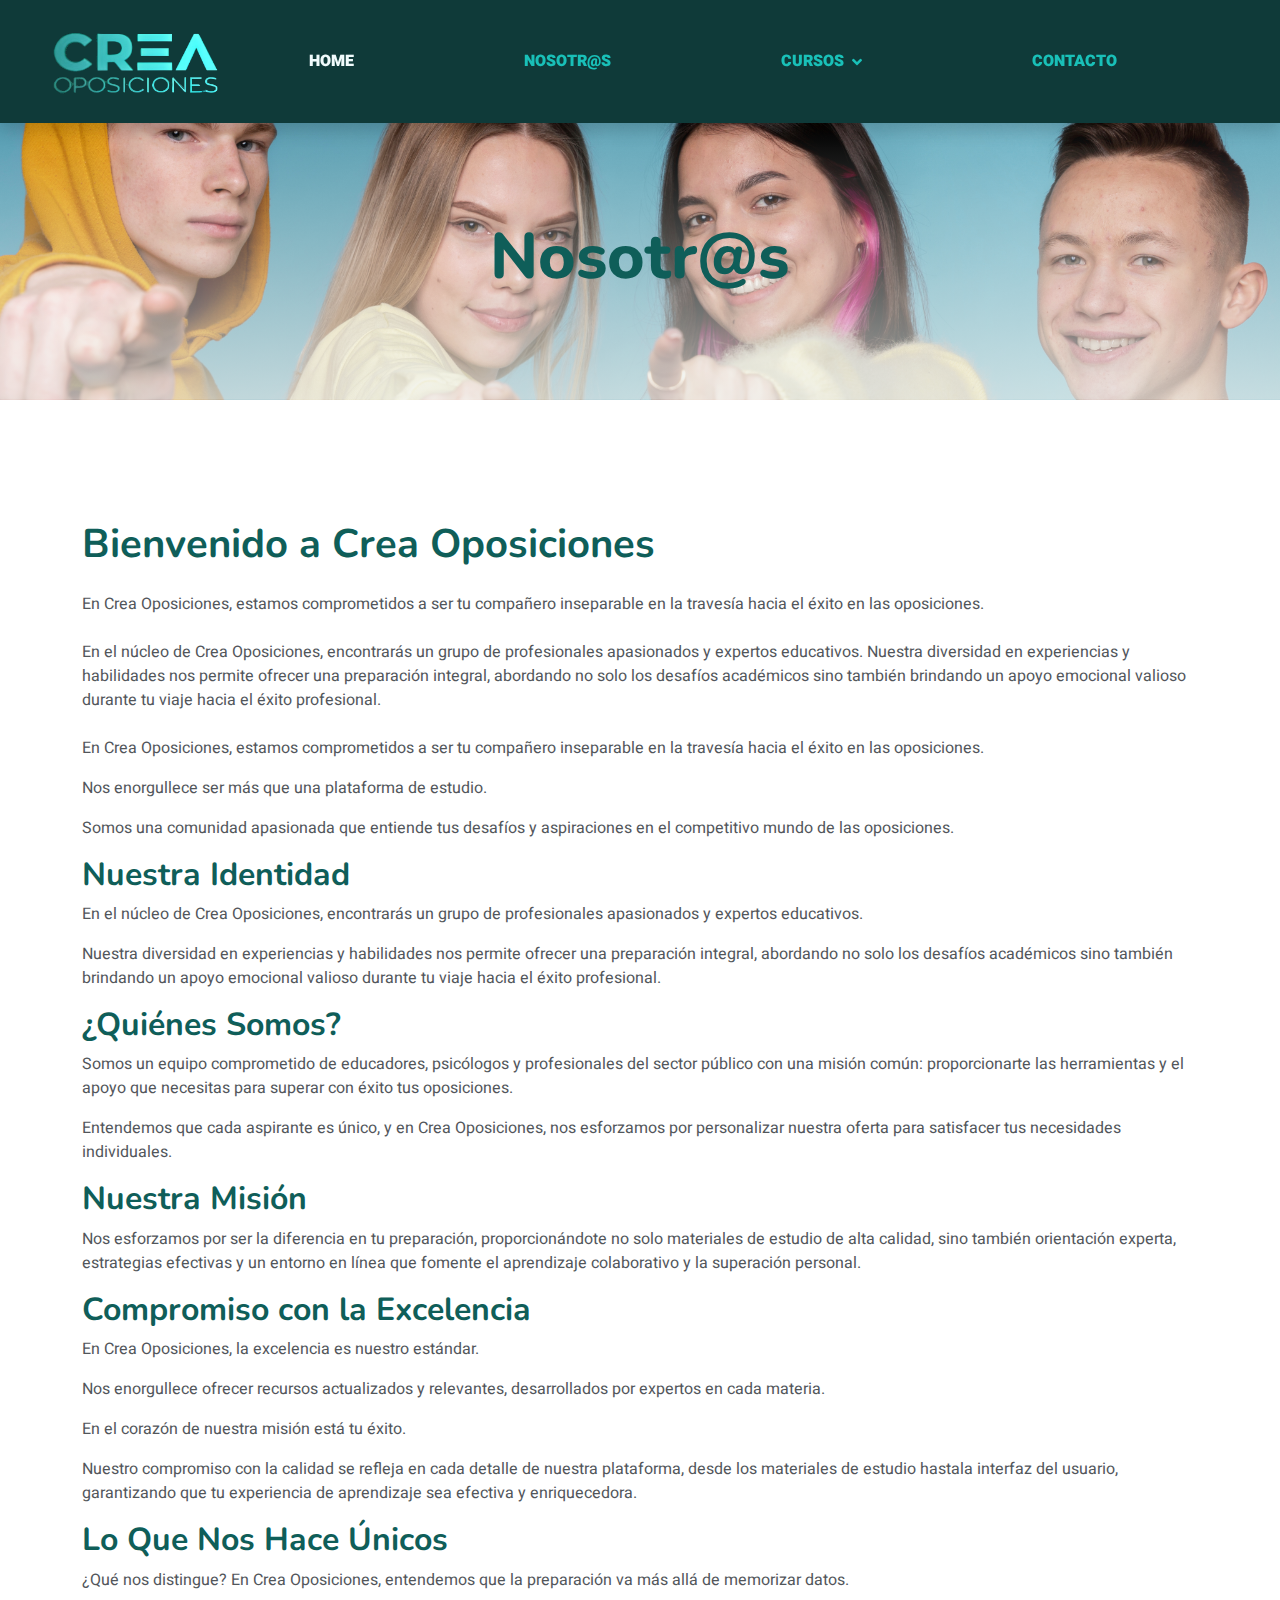
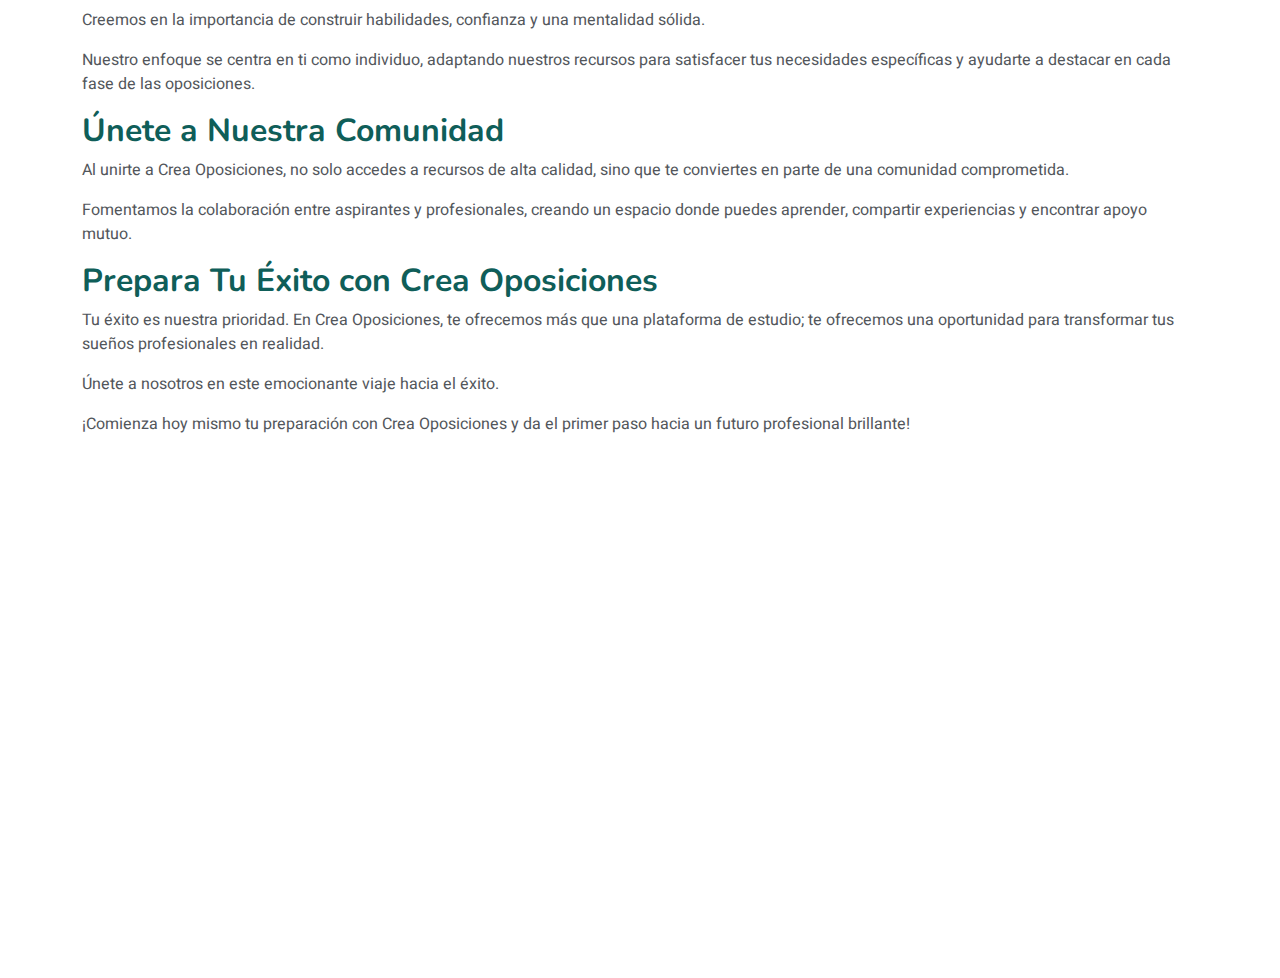
<file: about.html>
<!DOCTYPE html>
<html lang="en">

<head>
    <meta charset="utf-8">
    <title>creaoposiciones</title>
    <meta content="width=device-width, initial-scale=1.0" name="viewport">
    <meta content="" name="keywords">
    <meta content="" name="description">

    <!-- Favicon -->
    <link href="img/favicon-32x32.png" rel="icon">

    <!-- Google Web Fonts -->
    <link rel="preconnect" href="https://fonts.googleapis.com">
    <link rel="preconnect" href="https://fonts.gstatic.com" crossorigin>
    <link href="https://fonts.googleapis.com/css2?family=Heebo:wght@400;500;600&family=Nunito:wght@600;700;800&display=swap" rel="stylesheet">

    <!-- Icon Font Stylesheet -->
    <link href="https://cdnjs.cloudflare.com/ajax/libs/font-awesome/5.10.0/css/all.min.css" rel="stylesheet">
    <link href="https://cdn.jsdelivr.net/npm/bootstrap-icons@1.4.1/font/bootstrap-icons.css" rel="stylesheet">

    <!-- Libraries Stylesheet -->
    <link href="lib/animate/animate.min.css" rel="stylesheet">
    <link href="lib/owlcarousel/assets/owl.carousel.min.css" rel="stylesheet">

    <!-- Customized Bootstrap Stylesheet -->
    <link href="css/bootstrap.min.css" rel="stylesheet">

    <!-- Template Stylesheet -->
    <link href="css/style.css" rel="stylesheet">
</head>

<body>
    <!-- Spinner Start -->
    <div id="spinner" class="show bg-white position-fixed translate-middle w-100 vh-100 top-50 start-50 d-flex align-items-center justify-content-center">
        <div class="spinner-border text-primary" style="width: 3rem; height: 3rem;" role="status">
            <span class="sr-only">Loading...</span>
        </div>
    </div>
    <!-- Spinner End -->


    <!-- Navbar Start -->
    <nav class="navbar navbar-expand-lg bg-white navbar-light shadow sticky-top p-0">
        <div class="brand">
        <a href="index.html">
            <img src="./img/Logo-removebg-preview__1_-removebg-preview.png">     
        </a>
        </div>
        <button type="button" class="navbar-toggler me-4" data-bs-toggle="collapse" data-bs-target="#navbarCollapse">
            <span class="navbar-toggler-icon"></span>
        </button>
        <div class="collapse navbar-collapse" id="navbarCollapse">
            <div class="navbar-nav ms-auto p-4 p-lg-0">
                <a href="index.html" class="nav-item nav-link active">Home</a>
                <a href="about.html" class="nav-item nav-link">Nosotr@s</a>
               
                <div class="nav-item dropdown">
                    <a href="#" class="nav-link dropdown-toggle" data-bs-toggle="dropdown">Cursos</a>
                    <div class="dropdown-menu fade-down m-0">
                        <a href="presenciales.html" class="dropdown-item">Prensencial</a>
                        <a href="semipresenciales.html" class="dropdown-item">Semipresencial</a>
                        <a href="online" class="dropdown-item">Online</a>
                    </div>
                </div>
                <a href="contact.html" class="nav-item nav-link">Contacto</a>
            </div>
            
        </div>
    </nav>
    <!-- Navbar End -->


    <!-- Header Start -->
    <div class="container-fluid bg-primary py-5 mb-5 page-header">
        <div class="container py-5">
            <div class="row justify-content-center">
                <div class="col-lg-10 text-center">
                    <h1 class="display-3 text-white animated slideInDown">Nosotr@s</h1>
                    </nav>
                </div>
            </div>
        </div>
    </div>
    <!-- Header End -->

   <!-- About Start -->
      <div class="container-xxl py-5">
        <div class="container">
            <div class="row g-5">
               
                    <div class="position-relative h-100">
                        
                    </div>
                </div>
                <div class="justify-content-start" data-wow-delay="0.3s">
                    <h6 class="section-title bg-white text-start text-primary pe-3">
                    <h1 class="mb-4">Bienvenido a Crea Oposiciones</h1>
                    <p class="mb-4">En Crea Oposiciones, estamos comprometidos a ser tu compañero inseparable en la travesía hacia el éxito en las oposiciones.</p>
                    <p class="mb-4">En el núcleo de Crea Oposiciones, encontrarás un grupo de profesionales apasionados y expertos educativos.
                    Nuestra diversidad en experiencias y habilidades nos permite ofrecer una preparación integral, abordando no solo los desafíos académicos sino también brindando un apoyo emocional valioso durante tu viaje hacia el éxito profesional.</p>
                    <div class="entry-content">
                        <div class="excerpt"><p>En Crea Oposiciones, estamos comprometidos a ser tu compañero inseparable en la travesía hacia el éxito en las oposiciones.</p>
                        <blockquote><p>Nos enorgullece ser más que una plataforma de estudio.</p></blockquote>
                        <p>Somos una comunidad apasionada que entiende tus desafíos y aspiraciones en el competitivo mundo de las oposiciones.</p>
                        <h2>Nuestra Identidad</h2>
                        <p>En el núcleo de Crea Oposiciones, encontrarás un grupo de profesionales apasionados y expertos educativos. </p>
                        <p>Nuestra diversidad en experiencias y habilidades nos permite ofrecer una preparación integral, 
                        abordando no solo los desafíos académicos sino también brindando un apoyo emocional valioso durante tu viaje hacia el éxito profesional.</p>
                        <h2>¿Quiénes Somos?</h2>
                        <p>Somos un equipo comprometido de educadores, psicólogos y profesionales del sector público con una misión común: 
                        proporcionarte las herramientas y el apoyo que necesitas para superar con éxito tus oposiciones. </p>
                        <p>Entendemos que cada aspirante es único, y en Crea Oposiciones, nos esforzamos por personalizar nuestra oferta para satisfacer tus necesidades individuales.</p>
                        <h2>Nuestra Misión</h2>
                        <p>Nos esforzamos por ser la diferencia en tu preparación, proporcionándote no solo materiales de estudio de alta calidad, 
                        sino también orientación experta, estrategias efectivas y un entorno en línea que fomente el aprendizaje colaborativo y la superación personal.</p>
                       
                        <h2>Compromiso con la Excelencia</h2>
                        <p>En Crea Oposiciones, la excelencia es nuestro estándar. </p>
                        <p>Nos enorgullece ofrecer recursos actualizados y relevantes, desarrollados por expertos en cada materia.</p>
                        <blockquote><p>En el corazón de nuestra misión está tu éxito.</p></blockquote>
                        <p>Nuestro compromiso con la calidad se refleja en cada detalle de nuestra plataforma, desde los materiales de estudio hastala interfaz del usuario, 
                        garantizando que tu experiencia de aprendizaje sea efectiva y enriquecedora.</p>
                        <h2>Lo Que Nos Hace Únicos</h2>
                        <p>¿Qué nos distingue? En Crea Oposiciones, entendemos que la preparación va más allá de memorizar datos.</p>
                        <blockquote><p>Creemos en la importancia de construir habilidades, confianza y una mentalidad sólida.</p></blockquote>
                        <p>Nuestro enfoque se centra en ti como individuo, adaptando nuestros recursos para satisfacer tus necesidades específicas y ayudarte a destacar en cada fase de las oposiciones.</p>
                        <h2>Únete a Nuestra Comunidad</h2>
                        <p>Al unirte a Crea Oposiciones, no solo accedes a recursos de alta calidad, sino que te conviertes en parte de una comunidad comprometida. </p>
                        <p>Fomentamos la colaboración entre aspirantes y profesionales, creando un espacio donde puedes aprender, compartir experiencias y encontrar apoyo mutuo.</p>
                        <h2>Prepara Tu Éxito con Crea Oposiciones</h2>
                        <p>Tu éxito es nuestra prioridad. En Crea Oposiciones, te ofrecemos más que una plataforma de estudio; te ofrecemos una oportunidad para transformar tus sueños profesionales en realidad. </p>
                        <blockquote><p>Únete a nosotros en este emocionante viaje hacia el éxito. </p></blockquote>
                        <p>¡Comienza hoy mismo tu preparación con Crea Oposiciones y da el primer paso hacia un futuro profesional brillante! </p>
                    </div>
                </div>
            </article>
        </div>
    </div>
</div>
</div>

<div class="container-fluid bg-dark text-light footer pt-5 mt-5 wow fadeIn" data-wow-delay="0.1s">
    <div class="container py-5">
        <div class="row g-5">
            <div class="col-lg-3 col-md-6">
                <h4 class="text-white mb-3">Links</h4>
                <a class="btn btn-link" href="index.html">Home</a>
                <a class="btn btn-link" href="contact.html">Contacto</a>

               
               
            </div>
            <div class="col-lg-3 col-md-6">
                <h4 class="text-white mb-3">Contacto</h4>
                <p class="mb-2"><i class="fa fa-phone-alt me-3"></i>645232496</p>
                <p class="mb-2"><i class="fa fa-envelope me-3"></i>info@creaoposiciones.com</p>
                <div class="d-flex pt-2">
                    
                    <a class="btn btn-outline-light btn-social" href="https://www.facebook.com/profile.php?id=61553777368056"><i class="fab fa-facebook-f"></i></a>
                    <a class="btn btn-outline-light btn-social" href="https://www.instagram.com/creaoposiciones/?igshid=NzZI0DBkYWE4Ng%3D%3D"><i class="fab fa-instagram"></i></a>
                   
                </div>
            </div>
            <div class="col-lg-3 col-md-6">
                <h4 class="text-white mb-3">Galería</h4>
                <div class="row g-2 pt-2">
                    <div class="col-4">
                        <img class="img-fluid bg-light p-1" src="img/course-1.jpg" alt="">
                    </div>
                    <div class="col-4">
                        <img class="img-fluid bg-light p-1" src="img/course-2.jpg" alt="">
                    </div>
                    <div class="col-4">
                        <img class="img-fluid bg-light p-1" src="img/course-3.jpg" alt="">
                    </div>
                    <div class="col-4">
                        <img class="img-fluid bg-light p-1" src="img/course-2.jpg" alt="">
                    </div>
                    <div class="col-4">
                        <img class="img-fluid bg-light p-1" src="img/course-3.jpg" alt="">
                    </div>
                    <div class="col-4">
                        <img class="img-fluid bg-light p-1" src="img/course-1.jpg" alt="">
                    </div>
                </div>
            </div>
            <div class="col-lg-3 col-md-6">
            
            </div>
        </div>
    </div>
    <div class="container">
        <div class="copyright">
            <div class="row">
                <div class="col-md-6 text-center text-md-start mb-3 mb-md-0">
                    &copy; <a class="border-bottom" href="index.html">CreaOposiciones</a>, Todos los derechos reservados.

                    <!--/*** This template is free as long as you keep the footer author’s credit link/attribution link/backlink. If you'd like to use the template without the footer author’s credit link/attribution link/backlink, you can purchase the Credit Removal License from "https://htmlcodex.com/credit-removal". Thank you for your support. ***/-->
                    Diseñado por <a class="border-bottom" href="">JIN Solutions</a><br><br>
                    Derechos <a class="border-bottom" href="">CreaOposiciones</a>
                </div>
                <div class="col-md-6 text-center text-md-end">
                    <div class="footer-menu">
                        <a href="index.html">Home</a>
                        <a href="about.html">Nosotr@s</a>
                </div>
            </div>
        </div>
    </div>
</div>
<!-- Footer End -->


<!-- Back to Top -->
<a href="#" class="btn btn-lg btn-primary btn-lg-square back-to-top"><i class="bi bi-arrow-up"></i></a>


<!-- JavaScript Libraries -->
<script src="https://code.jquery.com/jquery-3.4.1.min.js"></script>
<script src="https://cdn.jsdelivr.net/npm/bootstrap@5.0.0/dist/js/bootstrap.bundle.min.js"></script>
<script src="lib/wow/wow.min.js"></script>
<script src="lib/easing/easing.min.js"></script>
<script src="lib/waypoints/waypoints.min.js"></script>
<script src="lib/owlcarousel/owl.carousel.min.js"></script>

<!-- Template Javascript -->
<script src="js/main.js"></script>
</body>

</html>
</file>
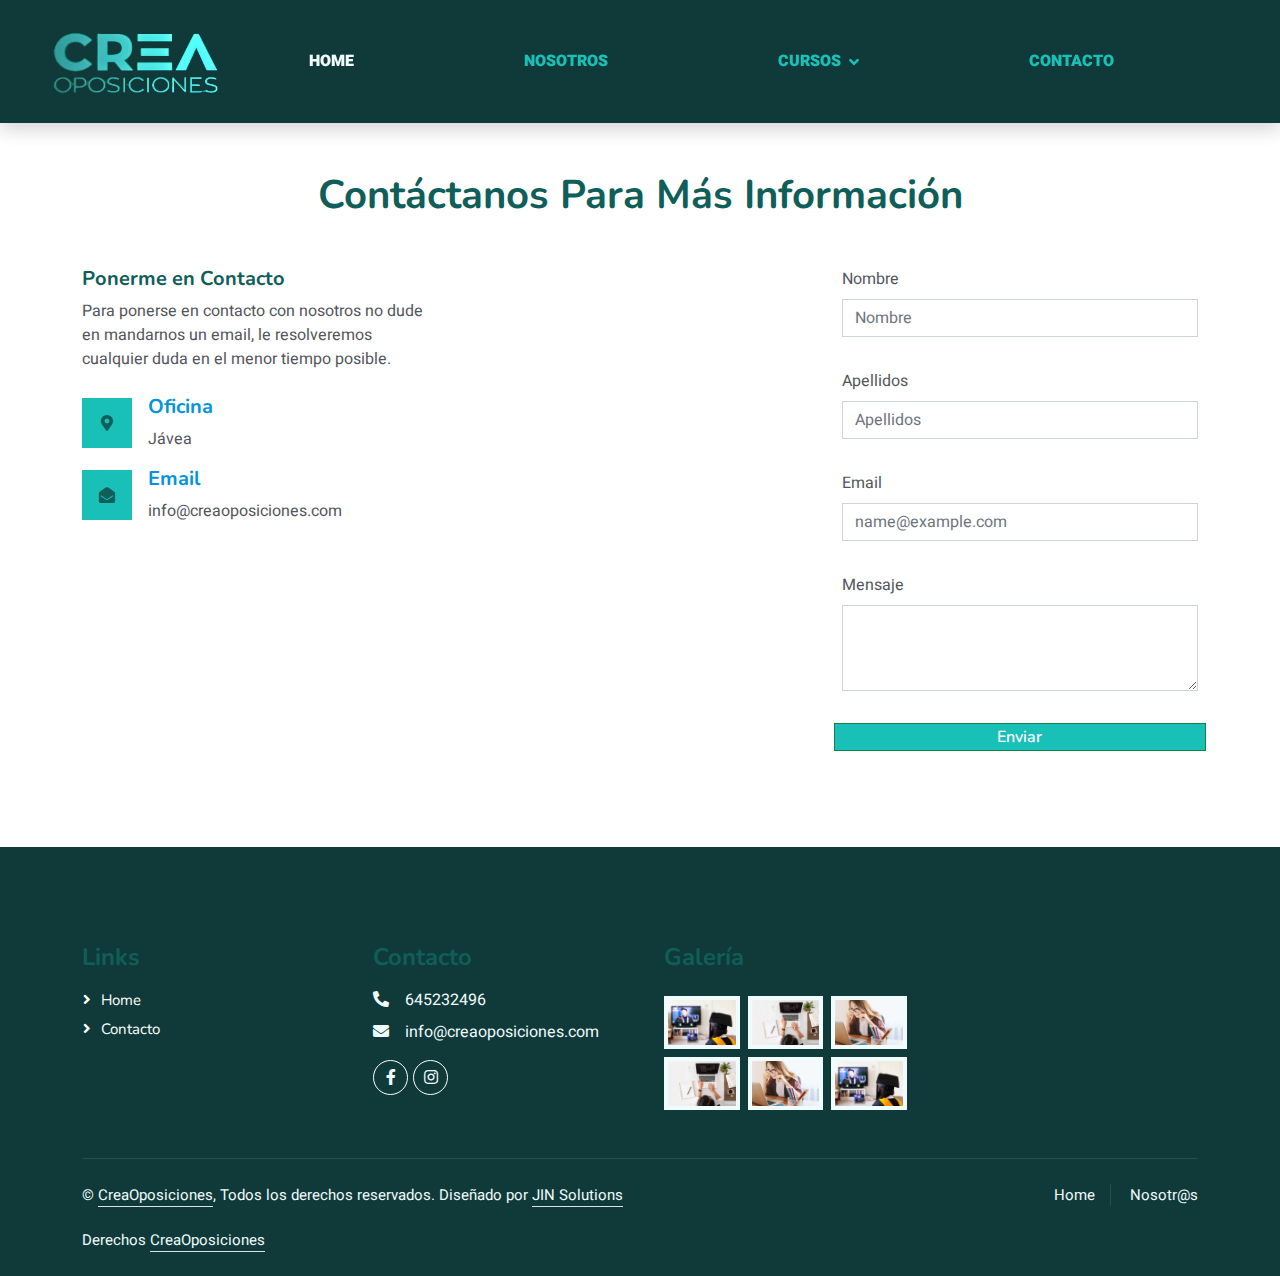
<file: contact.html>
<!DOCTYPE html>
<html lang="en">

<head>
    <meta charset="utf-8">
    <title>creaoposiciones</title>
    <meta content="width=device-width, initial-scale=1.0" name="viewport">
    <meta content="" name="keywords">
    <meta content="" name="description">

    <!-- Favicon -->
    <link href="img/favicon-32x32.png" rel="icon">

    <!-- Google Web Fonts -->
    <link rel="preconnect" href="https://fonts.googleapis.com">
    <link rel="preconnect" href="https://fonts.gstatic.com" crossorigin>
    <link href="https://fonts.googleapis.com/css2?family=Heebo:wght@400;500;600&family=Nunito:wght@600;700;800&display=swap" rel="stylesheet">

    <!-- Icon Font Stylesheet -->
    <link href="https://cdnjs.cloudflare.com/ajax/libs/font-awesome/5.10.0/css/all.min.css" rel="stylesheet">
    <link href="https://cdn.jsdelivr.net/npm/bootstrap-icons@1.4.1/font/bootstrap-icons.css" rel="stylesheet">

    <!-- Libraries Stylesheet -->
    <link href="lib/animate/animate.min.css" rel="stylesheet">
    <link href="lib/owlcarousel/assets/owl.carousel.min.css" rel="stylesheet">

    <!-- Customized Bootstrap Stylesheet -->
    <link href="css/bootstrap.min.css" rel="stylesheet">

    <!-- Template Stylesheet -->
    <link href="css/style.css" rel="stylesheet">
</head>

<body>
    <!-- Spinner Start -->
    <div id="spinner" class="show bg-white position-fixed translate-middle w-100 vh-100 top-50 start-50 d-flex align-items-center justify-content-center">
        <div class="spinner-border text-primary" style="width: 3rem; height: 3rem;" role="status">
            <span class="sr-only">Loading...</span>
        </div>
    </div>
    <!-- Spinner End -->


    <!-- Navbar Start -->
    <nav class="navbar navbar-expand-lg bg-white navbar-light shadow sticky-top p-0">
        <div class="brand">
        <a href="index.html">
            <img src="./img/Logo-removebg-preview__1_-removebg-preview.png">     
        </a>
        </div>
        <button type="button" class="navbar-toggler me-4" data-bs-toggle="collapse" data-bs-target="#navbarCollapse">
            <span class="navbar-toggler-icon"></span>
        </button>
        <div class="collapse navbar-collapse" id="navbarCollapse">
            <div class="navbar-nav ms-auto p-4 p-lg-0">
                <a href="index.html" class="nav-item nav-link active">Home</a>
                <a href="about.html" class="nav-item nav-link">Nosotros</a>
               
                <div class="nav-item dropdown">
                    <a href="#" class="nav-link dropdown-toggle" data-bs-toggle="dropdown">Cursos</a>
                    <div class="dropdown-menu fade-down m-0">
                        <a href="presenciales.html" class="dropdown-item">Prensencial</a>
                        <a href="semipresenciales.html" class="dropdown-item">Semipresencial</a>
                        <a href="online.html" class="dropdown-item">Online</a>
                    </div>
                </div>
                <a href="contact.html" class="nav-item nav-link">Contacto</a>
            </div>
            
        </div>
    </nav>
    <!-- Navbar End -->

  
   <!-- Contact Start -->
   <div class="container-xxl py-5">
    <div class="container">
        <div class="text-center wow fadeInUp" data-wow-delay="0.1s">
            <h1 class="mb-5">Contáctanos Para Más Información</h1>
        </div>
        <div class="row g-4">
            <div class="col-lg-4 col-md-6 wow fadeInUp" data-wow-delay="0.1s">
                <h5>Ponerme en Contacto</h5>
                <p class="mb-4">Para ponerse en contacto con nosotros no dude en mandarnos un email, le resolveremos
                    cualquier duda en el menor tiempo posible.</p>
                <div class="d-flex align-items-center mb-3">
                    <div class="d-flex align-items-center justify-content-center flex-shrink-0 bg-success"
                        style="width: 50px; height: 50px;">
                        <i class="fa fa-map-marker-alt text-white"></i>
                    </div>
                    <div class="ms-3">
                        <h5 class="text-primary">Oficina</h5>
                        <p class="mb-0">Jávea</p>
                    </div>
                </div>

                <div class="d-flex align-items-center">
                    <div class="d-flex align-items-center justify-content-center flex-shrink-0 bg-success"
                        style="width: 50px; height: 50px;">
                        <i class="fa fa-envelope-open text-white"></i>
                    </div>
                    <div class="ms-3">
                        <h5 class="text-primary">Email</h5>
                        <p class="mb-0">info@creaoposiciones.com</p>
                    </div>
                </div>
            </div>
                <div class="col-lg-4 col-md-6 wow fadeInUp" data-wow-delay="0.3s">
                    <iframe class="position-relative rounded w-100 h-100"
                     src="https://www.google.com/maps/embed?pb=!1m18!1m12!1m3!1d49757.625217381355!2d0.11999851050035674!3d38.790036797312176!2m3!1f0!2f0!3f0!3m2!1i1024!2i768!4f13.1!3m3!1m2!1s0x129e0f99e86a8b1d%3A0x6c7e7e5bf95e3de7!2s03730%20J%C3%A1vea%2C%20Alicante!5e0!3m2!1ses!2ses!4v1707475458499!5m2!1ses!2ses" width="400" height="300" style="border:0;" allowfullscreen="" loading="lazy" referrerpolicy="no-referrer-when-downgrade"></iframe>
                </div>
                <div class="col-lg-4 col-md-12 wow fadeInUp" data-wow-delay="0.5s">
                    <form id="formulario" method="post" action="" class="row g-3 needs-validation">
                        <div class="mb-3">
                            <label for="inputNombre" class="form-label">Nombre</label>
                            <input type="name" class="form-control" id="Nombre" placeholder="Nombre">
                          </div>
                          <div class="mb-3">
                            <label for="inputApellidos" class="form-label">Apellidos</label>
                            <input type="Apellidos" class="form-control" id="Apellidos" placeholder="Apellidos">
                          </div>
                        <div class="mb-3">
                            <label for="inputEmail" class="form-label">Email</label>
                            <input type="email" class="form-control" id="Email" placeholder="name@example.com">
                          </div>
                          <div class="mb-3">
                            <label for="inputTextArea" class="form-label">Mensaje</label>
                            <textarea class="form-control" id="Mensaje" rows="3"></textarea>
                          </div>
                          <input class="btn btn-primary" type="submit" value="Enviar">
                          </form>
                </div>
            </div>
        </div>
    </div>
    <!-- Contact End -->

    <!-- Header End -->


  
    <div class="container-fluid bg-dark text-light footer pt-5 mt-5 wow fadeIn" data-wow-delay="0.1s">
        <div class="container py-5">
            <div class="row g-5">
                <div class="col-lg-3 col-md-6">
                    <h4 class="text-white mb-3">Links</h4>
                    <a class="btn btn-link" href="index.html">Home</a>
                    <a class="btn btn-link" href="contact.html">Contacto</a>
                    
                   
                </div>
                <div class="col-lg-3 col-md-6">
                    <h4 class="text-white mb-3">Contacto</h4>
                    <p class="mb-2"><i class="fa fa-phone-alt me-3"></i>645232496</p>
                    <p class="mb-2"><i class="fa fa-envelope me-3"></i>info@creaoposiciones.com</p>
                    <div class="d-flex pt-2">
                        
                        <a class="btn btn-outline-light btn-social" href="https://www.facebook.com/profile.php?id=61553777368056"><i class="fab fa-facebook-f"></i></a>
                        <a class="btn btn-outline-light btn-social" href="https://www.instagram.com/creaoposiciones/?igshid=NzZI0DBkYWE4Ng%3D%3D"><i class="fab fa-instagram"></i></a>
                       
                    </div>
                </div>
                <div class="col-lg-3 col-md-6">
                    <h4 class="text-white mb-3">Galería</h4>
                    <div class="row g-2 pt-2">
                        <div class="col-4">
                            <img class="img-fluid bg-light p-1" src="img/course-1.jpg" alt="">
                        </div>
                        <div class="col-4">
                            <img class="img-fluid bg-light p-1" src="img/course-2.jpg" alt="">
                        </div>
                        <div class="col-4">
                            <img class="img-fluid bg-light p-1" src="img/course-3.jpg" alt="">
                        </div>
                        <div class="col-4">
                            <img class="img-fluid bg-light p-1" src="img/course-2.jpg" alt="">
                        </div>
                        <div class="col-4">
                            <img class="img-fluid bg-light p-1" src="img/course-3.jpg" alt="">
                        </div>
                        <div class="col-4">
                            <img class="img-fluid bg-light p-1" src="img/course-1.jpg" alt="">
                        </div>
                    </div>
                </div>
                <div class="col-lg-3 col-md-6">
                
                </div>
            </div>
        </div>
        <div class="container">
            <div class="copyright">
                <div class="row">
                    <div class="col-md-6 text-center text-md-start mb-3 mb-md-0">
                        &copy; <a class="border-bottom" href="index.html">CreaOposiciones</a>, Todos los derechos reservados.
    
                        <!--/*** This template is free as long as you keep the footer author’s credit link/attribution link/backlink. If you'd like to use the template without the footer author’s credit link/attribution link/backlink, you can purchase the Credit Removal License from "https://htmlcodex.com/credit-removal". Thank you for your support. ***/-->
                        Diseñado por <a class="border-bottom" href="">JIN Solutions</a><br><br>
                        Derechos <a class="border-bottom" href="">CreaOposiciones</a>
                    </div>
                    <div class="col-md-6 text-center text-md-end">
                        <div class="footer-menu">
                            <a href="index.html">Home</a>
                            <a href="about.html">Nosotr@s</a>
                    </div>
                </div>
            </div>
        </div>
    </div>
    <!-- Footer End -->
    
    
    <!-- Back to Top -->
    
    
    
    <!-- JavaScript Libraries -->
    <script src="https://code.jquery.com/jquery-3.4.1.min.js"></script>
    <script src="https://cdn.jsdelivr.net/npm/bootstrap@5.0.0/dist/js/bootstrap.bundle.min.js"></script>
    <script src="lib/wow/wow.min.js"></script>
    <script src="lib/easing/easing.min.js"></script>
    <script src="lib/waypoints/waypoints.min.js"></script>
    <script src="lib/owlcarousel/owl.carousel.min.js"></script>
    
 
    <script src="js/main.js"></script>

    
 </body>

    
    

  </html>
</file>
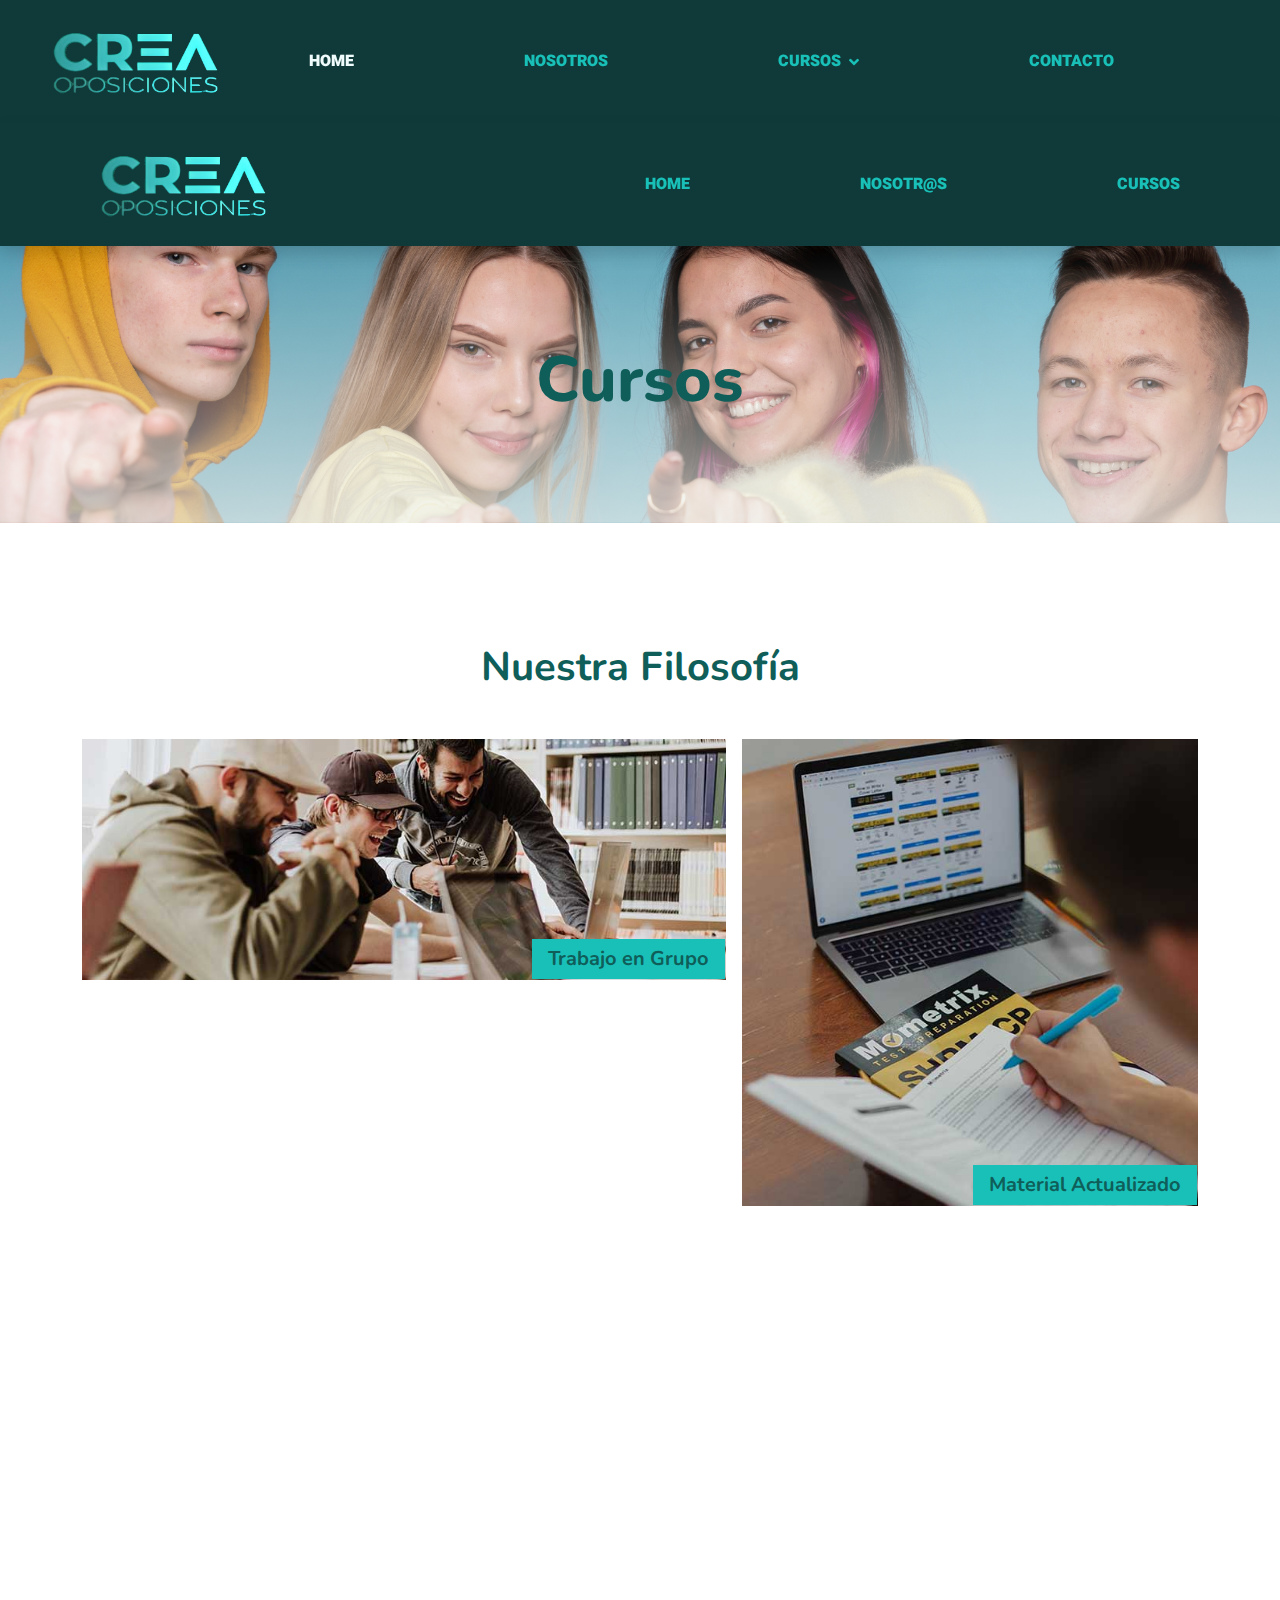
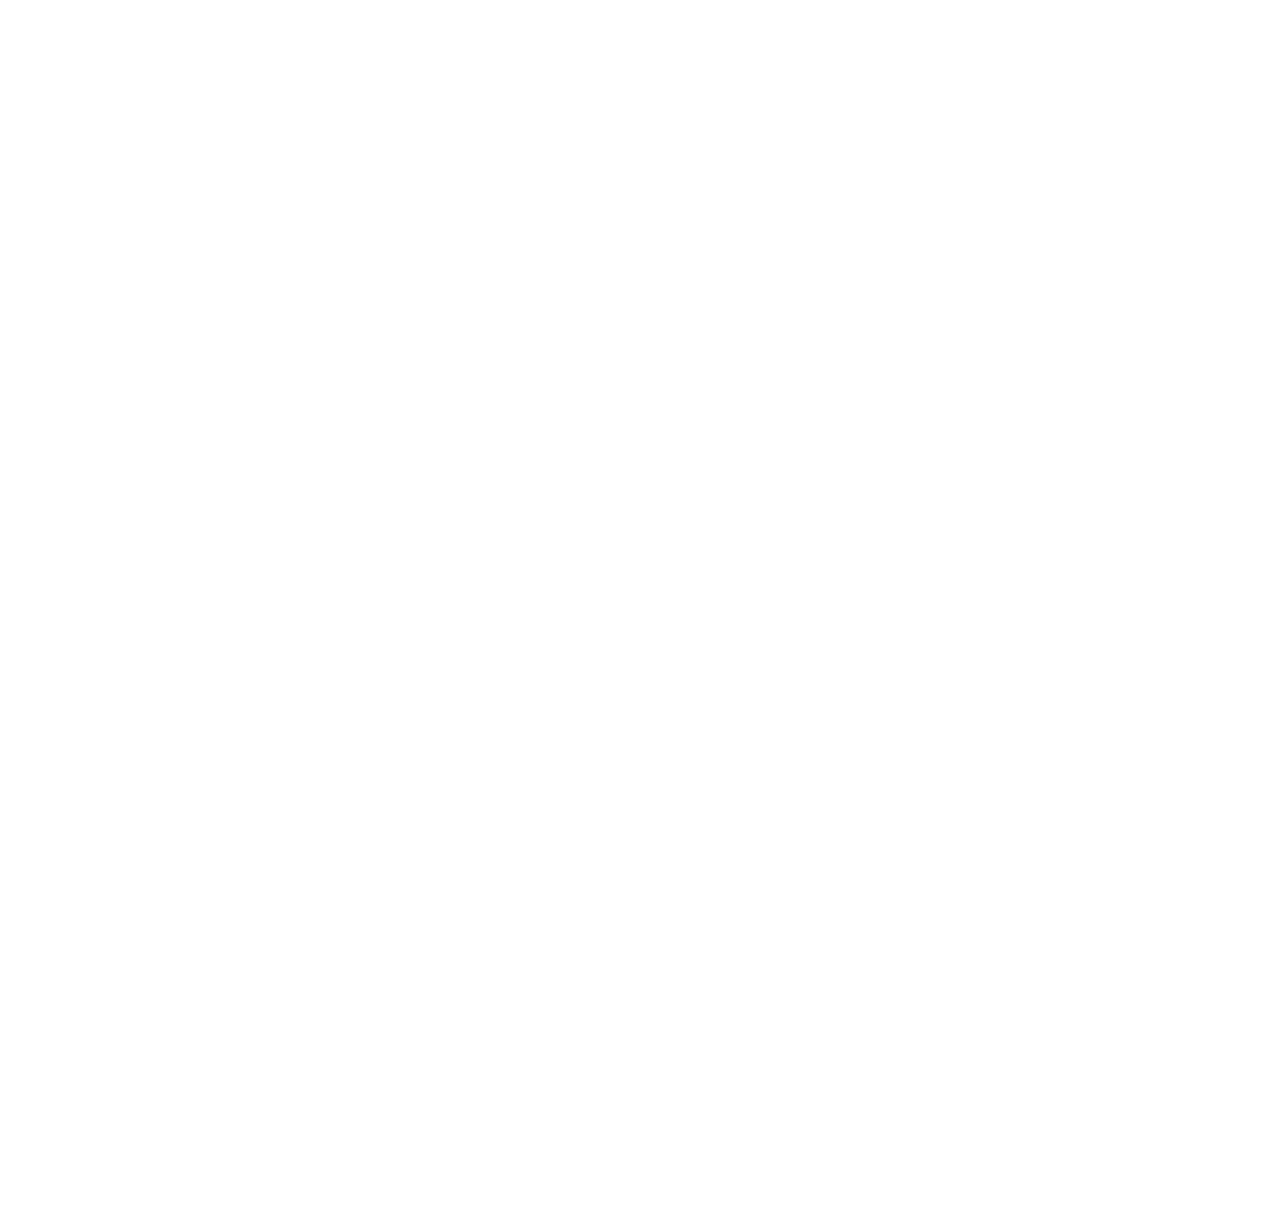
<file: courses.html>
<!DOCTYPE html>
<html lang="en">

<head>
    <meta charset="utf-8">
    <title>creaoposiciones</title>
    <meta content="width=device-width, initial-scale=1.0" name="viewport">
    <meta content="" name="keywords">
    <meta content="" name="description">

    <!-- Favicon -->
    <link href="img/favicon-32x32.png" rel="icon">

    <!-- Google Web Fonts -->
    <link rel="preconnect" href="https://fonts.googleapis.com">
    <link rel="preconnect" href="https://fonts.gstatic.com" crossorigin>
    <link href="https://fonts.googleapis.com/css2?family=Heebo:wght@400;500;600&family=Nunito:wght@600;700;800&display=swap" rel="stylesheet">

    <!-- Icon Font Stylesheet -->
    <link href="https://cdnjs.cloudflare.com/ajax/libs/font-awesome/5.10.0/css/all.min.css" rel="stylesheet">
    <link href="https://cdn.jsdelivr.net/npm/bootstrap-icons@1.4.1/font/bootstrap-icons.css" rel="stylesheet">

    <!-- Libraries Stylesheet -->
    <link href="lib/animate/animate.min.css" rel="stylesheet">
    <link href="lib/owlcarousel/assets/owl.carousel.min.css" rel="stylesheet">

    <!-- Customized Bootstrap Stylesheet -->
    <link href="css/bootstrap.min.css" rel="stylesheet">

    <!-- Template Stylesheet -->
    <link href="css/style.css" rel="stylesheet">
</head>

<body>
    <!-- Spinner Start -->
    <div id="spinner" class="show bg-white position-fixed translate-middle w-100 vh-100 top-50 start-50 d-flex align-items-center justify-content-center">
        <div class="spinner-border text-primary" style="width: 3rem; height: 3rem;" role="status">
            <span class="sr-only">Loading...</span>
        </div>
    </div>
    <!-- Spinner End -->


    <!-- Navbar Start -->
    <nav class="navbar navbar-expand-lg bg-white navbar-light shadow sticky-top p-0">
        <div class="brand">
        <a href="index.html">
            <img src="./img/Logo-removebg-preview__1_-removebg-preview.png">     
        </a>
        </div>
        <button type="button" class="navbar-toggler me-4" data-bs-toggle="collapse" data-bs-target="#navbarCollapse">
            <span class="navbar-toggler-icon"></span>
        </button>
        <div class="collapse navbar-collapse" id="navbarCollapse">
            <div class="navbar-nav ms-auto p-4 p-lg-0">
                <a href="index.html" class="nav-item nav-link active">Home</a>
                <a href="about.html" class="nav-item nav-link">Nosotros</a>
               
                <div class="nav-item dropdown">
                    <a href="#" class="nav-link dropdown-toggle" data-bs-toggle="dropdown">Cursos</a>
                    <div class="dropdown-menu fade-down m-0">
                        <a href="team.html" class="dropdown-item">Prensencial</a>
                        <a href="testimonial.html" class="dropdown-item">Semipresencial</a>
                        <a href="404.html" class="dropdown-item">Online</a>
                    </div>
                </div>
                <a href="contact.html" class="nav-item nav-link">Contacto</a>
            </div>
            
        </div>
    </nav>
    <!-- Navbar End -->
    <nav class="navbar navbar-expand-lg bg-dark navbar-light shadow sticky-top p-0">
            <a href="index.html" class="navbar-brand d-flex align-items-center px-4 px-lg-5">
      
            <div class="brand">
            <img src="./img/Logo-removebg-preview__1_-removebg-preview.png">
            </div>
    
        <button type="button" class="navbar-toggler me-4" data-bs-toggle="collapse" data-bs-target="#navbarCollapse">
            <span class="navbar-toggler-icon"></span>
        </button>
        <div class="collapse navbar-collapse" id="navbarCollapse">
            <div class="navbar-nav ms-auto p-4 p-lg-0">
                <a href="index.html" class="nav-item nav-link ">Home</a>
                <a href="about.html" class="nav-item nav-link">Nosotr@s</a>
                <a href="courses.html" class="nav-item nav-link">Cursos</a>
                <a href="contact.html" class="nav-item nav-link">Contacto</a>
            </div>
            
        </div>
    </nav>
    <!-- Navbar End -->

    <!-- Header Start -->
    <div class="container-fluid bg-primary py-5 mb-5 page-header">
        <div class="container py-5">
            <div class="row justify-content-center">
                <div class="col-lg-10 text-center">
                    <h1 class="display-3 text-white animated slideInDown">Cursos</h1>
                  
                </div>
            </div>
        </div>
    </div>
    <!-- Header End -->



    <!-- Courses Start -->
    <div class="container-xxl py-5 category">
        <div class="container">
            <div class="text-center wow fadeInUp" data-wow-delay="0.1s">
                <h6 class="section-title bg-white text-center text-primary px-3"></h6>
                <h1 class="mb-5">Nuestra Filosofía</h1>
            </div>
            <div class="row g-3">
                <div class="col-lg-7 col-md-6">
                    <div class="row g-3">
                        <div class="col-lg-12 col-md-12 wow zoomIn" data-wow-delay="0.1s">
                            <a class="position-relative d-block overflow-hidden" href="">
                                <img class="img-fluid" src="img/cat-1.jpg" alt="">
                                <div class="bg-success text-center position-absolute bottom-0 end-0 py-2 px-3" style="margin: 1px;">
                                    <h5 class="m-0">Trabajo en Grupo</h5>
                                    
                                </div>
                            </a>
                        </div>
                        <div class="col-lg-6 col-md-12 wow zoomIn" data-wow-delay="0.3s">
                            <a class="position-relative d-block overflow-hidden" href="">
                                <img class="img-fluid" src="img/cat-2.jpg" alt="">
                                <div class="bg-success text-center position-absolute bottom-0 end-0 py-2 px-3" style="margin: 1px;">
                                    <h5 class="m-0">Revisiones Continuas</h5>
                                    
                                </div>
                            </a>
                        </div>
                        <div class="col-lg-6 col-md-12 wow zoomIn" data-wow-delay="0.5s">
                            <a class="position-relative d-block overflow-hidden" href="">
                                <img class="img-fluid" src="img/cat-3.jpg" alt="">
                                <div class="bg-success text-center position-absolute bottom-0 end-0 py-2 px-3" style="margin: 1px;">
                                    <h5 class="m-0">Apoyo Personalizado</h5>
                                </div>
                            </a>
                        </div>
                    </div>
                </div>
                <div class="col-lg-5 col-md-6 wow zoomIn" data-wow-delay="0.7s" style="min-height: 350px;">
                    <a class="position-relative d-block h-100 overflow-hidden" href="">
                        <img class="img-fluid position-absolute w-100 h-100" src="img/cat-4.jpg" alt="" style="object-fit: cover;">
                        <div class="bg-success text-center position-absolute bottom-0 end-0 py-2 px-3" style="margin:  1px;">
                            <h5 class="m-0">Material Actualizado</h5>
                           
                        </div>
                    </a>
                </div>
            </div>
        </div>
    </div>
    <!-- Categories Start -->


    <!-- Courses Start -->
    <div class="container-xxl py-5">
        <div class="container">
            <div class="text-center wow fadeInUp" data-wow-delay="0.1s">
                <h6 class="section-title bg-white text-center text-primary px-3"></h6>
                <h1 class="mb-5">Nuestros Cursos</h1>
            </div>
            <div class="row g-4 justify-content-center">
                <div class="col-lg-4 col-md-6 wow fadeInUp" data-wow-delay="0.1s">
                    <div class="course-item bg-light">
                        <div class="position-relative overflow-hidden">
                            <img class="img-fluid" src="img/course-1.jpg" alt="">
                            <div class="w-100 d-flex justify-content-center position-absolute bottom-0 start-0 mb-4">
                                <a href="./presenciales.html" class="flex-shrink-0 btn btn-sm btn-primary px-3" style="border-radius: 0 30px 30px 0;">Saber Más</a>
                            </div>
                        </div>
                        <div class="text-center p-4 pb-0">
                            <h5 class="mb-4">Cursos Presenciales</h5>
                        </div>
                        <div class="d-flex border-top">
                          
                        </div>
                    </div>
                </div>
                <div class="col-lg-4 col-md-6 wow fadeInUp" data-wow-delay="0.3s">
                    <div class="course-item bg-light">
                        <div class="position-relative overflow-hidden">
                            <img class="img-fluid" src="img/course-2.jpg" alt="">
                            <div class="w-100 d-flex justify-content-center position-absolute bottom-0 start-0 mb-4">
                                <a href="./semipresenciales.html" class="flex-shrink-0 btn btn-sm btn-primary px-3" style="border-radius: 0 30px 30px 0;">Saber Más</a>
                            </div>
                        </div>
                        <div class="text-center p-4 pb-0">
                            <h5 class="mb-4">Cursos Semipresenciales</h5>
                        </div>
                        <div class="d-flex border-top">
                           
                        </div>
                    </div>
                </div>
                <div class="col-lg-4 col-md-6 wow fadeInUp" data-wow-delay="0.5s">
                    <div class="course-item bg-light">
                        <div class="position-relative overflow-hidden">
                            <img class="img-fluid" src="img/course-3.jpg" alt="">
                            <div class="w-100 d-flex justify-content-center position-absolute bottom-0 start-0 mb-4">
                                <a href="./online.html" class="flex-shrink-0 btn btn-sm btn-primary px-3" style="border-radius: 0 30px 30px 0;">Saber Más</a>
                            </div>
                        </div>
                        <div class="text-center p-4 pb-0">
                            <h5 class="mb-4">Cursos Online</h5>
                        </div>
                        <div class="d-flex border-top">
                         
                        </div>
                    </div>
                </div>
            </div>
        </div>
    </div>
    <!-- Courses End -->


   
    <!-- Team End -->


   <!-- Testimonial Start -->
   <div class="container-xxl py-5 wow fadeInUp" data-wow-delay="0.1s">
    <div class="container">
        <div class="text-center">
            <h6 class="section-title bg-white text-center text-primary px-3">Testimonial</h6>
            <h1 class="mb-5">Lo que dicen Nuestr@s Estudiantes!</h1>
        </div>
        <div class="owl-carousel testimonial-carousel position-relative">
            <div class="testimonial-item text-center">
                <img class="border rounded-circle p-2 mx-auto mb-3" src="img/testimonial-1.jpg" style="width: 80px; height: 80px;">
                <h5 class="mb-0">Ana Martínez</h5>
                <p></p>
                <div class="testimonial-text bg-light text-center p-4">
                <p class="mb-0">"Los profesores eran expertos en sus campos y se mostraban disponibles para aclarar dudas. Esto me ayudó a sentirme preparado y confiado para el examen."</p>
                </div>
            </div>
            <div class="testimonial-item text-center">
                <img class="border rounded-circle p-2 mx-auto mb-3" src="img/testimonial-2.jpg" style="width: 80px; height: 80px;">
                <h5 class="mb-0">Javier Rodríguez</h5>
                <p></p>
                <div class="testimonial-text bg-light text-center p-4">
                <p class="mb-0">"Lo que más aprecié de la academia fue la flexibilidad en los horarios de clase y la disponibilidad de material de estudio en línea</p>
                </div>
            </div>
            <div class="testimonial-item text-center">
                <img class="border rounded-circle p-2 mx-auto mb-3" src="img/testimonial-3.jpg" style="width: 80px; height: 80px;">
                <h5 class="mb-0">Daniel López</h5>
                <p></p>
                <div class="testimonial-text bg-light text-center p-4">
                <p class="mb-0">"La atención personalizada que recibí fue clave para mi éxito. Los grupos de estudio eran pequeños, lo que permitía una interacción más directa con los profesores.."</p>
                </div>
            </div>
            <div class="testimonial-item text-center">
                <img class="border rounded-circle p-2 mx-auto mb-3" src="img/testimonial-4.jpg" style="width: 80px; height: 80px;">
                <h5 class="mb-0">Laura García</h5>
                <p></p>
                <div class="testimonial-text bg-light text-center p-4">
                <p class="mb-0">"La academia proporcionó un plan de estudios bien estructurado que cubría todos los temas relevantes para la oposición.</p>
                </div>
            </div>
        </div>
    </div>
</div>
        

    <!-- Footer Start -->
 
    <div class="container-fluid bg-dark text-light footer pt-5 mt-5 wow fadeIn" data-wow-delay="0.1s">
        <div class="container py-5">
            <div class="row g-5">
                <div class="col-lg-3 col-md-6">
                    <h4 class="text-white mb-3">Links</h4>
                    <a class="btn btn-link" href="index.html">Home</a>
                    <a class="btn btn-link" href="contact.html">Contacto</a>
                    
                   
                   
                </div>
                <div class="col-lg-3 col-md-6">
                    <h4 class="text-white mb-3">Contacto</h4>
                    <p class="mb-2"><i class="fa fa-phone-alt me-3"></i>645232496</p>
                    <p class="mb-2"><i class="fa fa-envelope me-3"></i>info@creaoposiciones.com</p>
                    <div class="d-flex pt-2">
                        
                        <a class="btn btn-outline-light btn-social" href="https://www.facebook.com/profile.php?id=61553777368056"><i class="fab fa-facebook-f"></i></a>
                        <a class="btn btn-outline-light btn-social" href="https://www.instagram.com/creaoposiciones/?igshid=NzZI0DBkYWE4Ng%3D%3D"><i class="fab fa-instagram"></i></a>
                       
                    </div>
                </div>
                <div class="col-lg-3 col-md-6">
                    <h4 class="text-white mb-3">Galería</h4>
                    <div class="row g-2 pt-2">
                        <div class="col-4">
                            <img class="img-fluid bg-light p-1" src="img/course-1.jpg" alt="">
                        </div>
                        <div class="col-4">
                            <img class="img-fluid bg-light p-1" src="img/course-2.jpg" alt="">
                        </div>
                        <div class="col-4">
                            <img class="img-fluid bg-light p-1" src="img/course-3.jpg" alt="">
                        </div>
                        <div class="col-4">
                            <img class="img-fluid bg-light p-1" src="img/course-2.jpg" alt="">
                        </div>
                        <div class="col-4">
                            <img class="img-fluid bg-light p-1" src="img/course-3.jpg" alt="">
                        </div>
                        <div class="col-4">
                            <img class="img-fluid bg-light p-1" src="img/course-1.jpg" alt="">
                        </div>
                    </div>
                </div>
                <div class="col-lg-3 col-md-6">
                
                </div>
            </div>
        </div>
        <div class="container">
            <div class="copyright">
                <div class="row">
                    <div class="col-md-6 text-center text-md-start mb-3 mb-md-0">
                        &copy; <a class="border-bottom" href="index.html">CreaOposiciones</a>,Todos los derechos reservados.
    
                        <!--/*** This template is free as long as you keep the footer author’s credit link/attribution link/backlink. If you'd like to use the template without the footer author’s credit link/attribution link/backlink, you can purchase the Credit Removal License from "https://htmlcodex.com/credit-removal". Thank you for your support. ***/-->
                        Diseñado por <a class="border-bottom" href="">JIN Solutions</a><br><br>
                        Derechos <a class="border-bottom" href="">CreaOposiciones</a>
                    </div>
                    <div class="col-md-6 text-center text-md-end">
                        <div class="footer-menu">
                            <a href="index.html">Home</a>
                            <a href="about.html">Nosotr@s</a>
                    </div>
                </div>
            </div>
        </div>
    </div>
    <!-- Footer End -->
    
    
    <!-- Back to Top -->
    <a href="#" class="btn btn-lg btn-primary btn-lg-square back-to-top"><i class="bi bi-arrow-up"></i></a>
    
    
    <!-- JavaScript Libraries -->
    <script src="https://code.jquery.com/jquery-3.4.1.min.js"></script>
    <script src="https://cdn.jsdelivr.net/npm/bootstrap@5.0.0/dist/js/bootstrap.bundle.min.js"></script>
    <script src="lib/wow/wow.min.js"></script>
    <script src="lib/easing/easing.min.js"></script>
    <script src="lib/waypoints/waypoints.min.js"></script>
    <script src="lib/owlcarousel/owl.carousel.min.js"></script>
    
    <!-- Template Javascript -->
    <script src="js/main.js"></script>
    </body>
    
    </html>
</file>
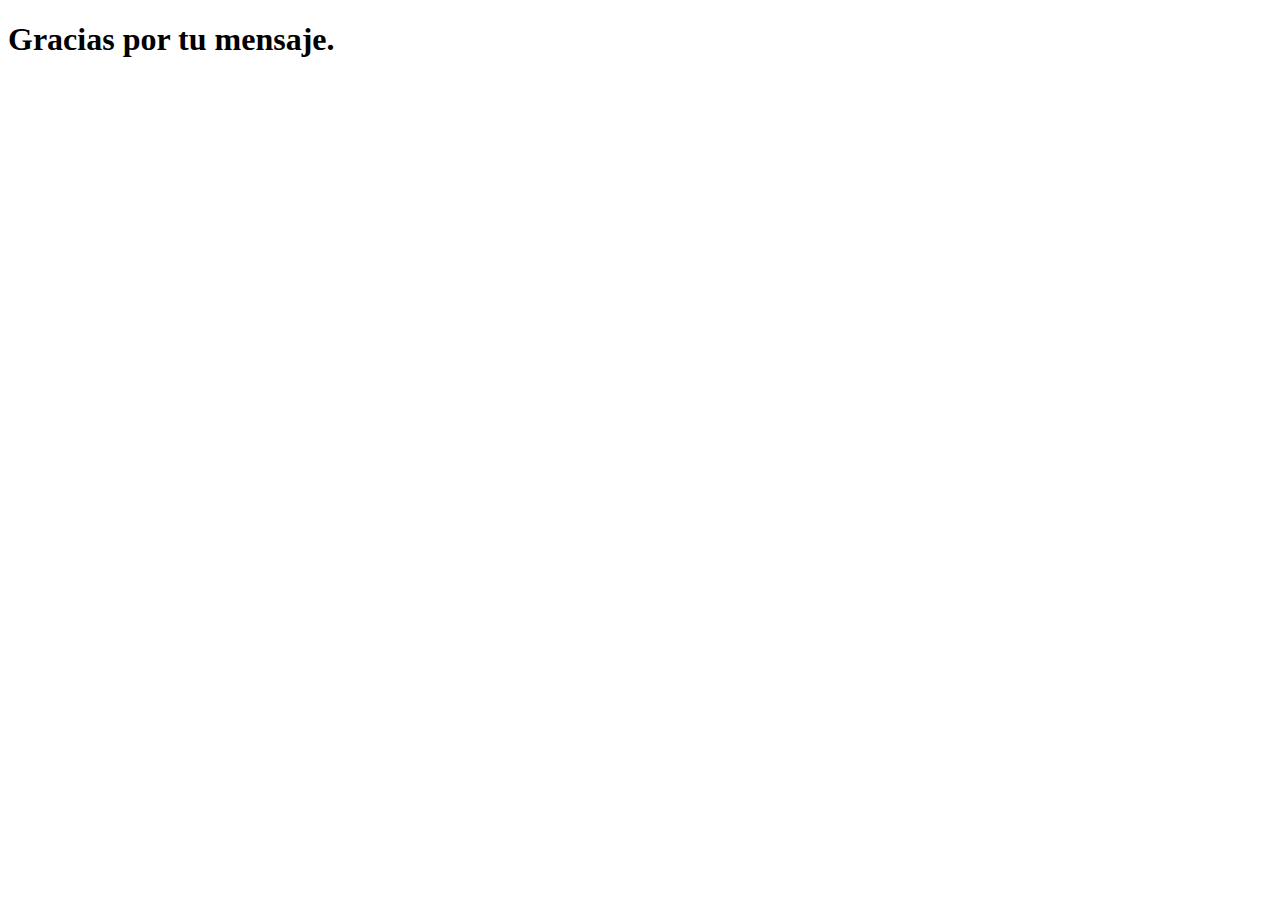
<file: exito.html>
<!DOCTYPE html>
<html lang="en">
<head>
    <meta charset="UTF-8">
    <meta name="viewport" content="width=device-width, initial-scale=1.0">
    <title>Document</title>
</head>
<body>
    <h1>
        Gracias por tu mensaje.
    </h1>

    <script>
        setTimeout (function(){
            window.location.replace("index.html");

        },2000);
    </script>
</body>
</html>
</file>
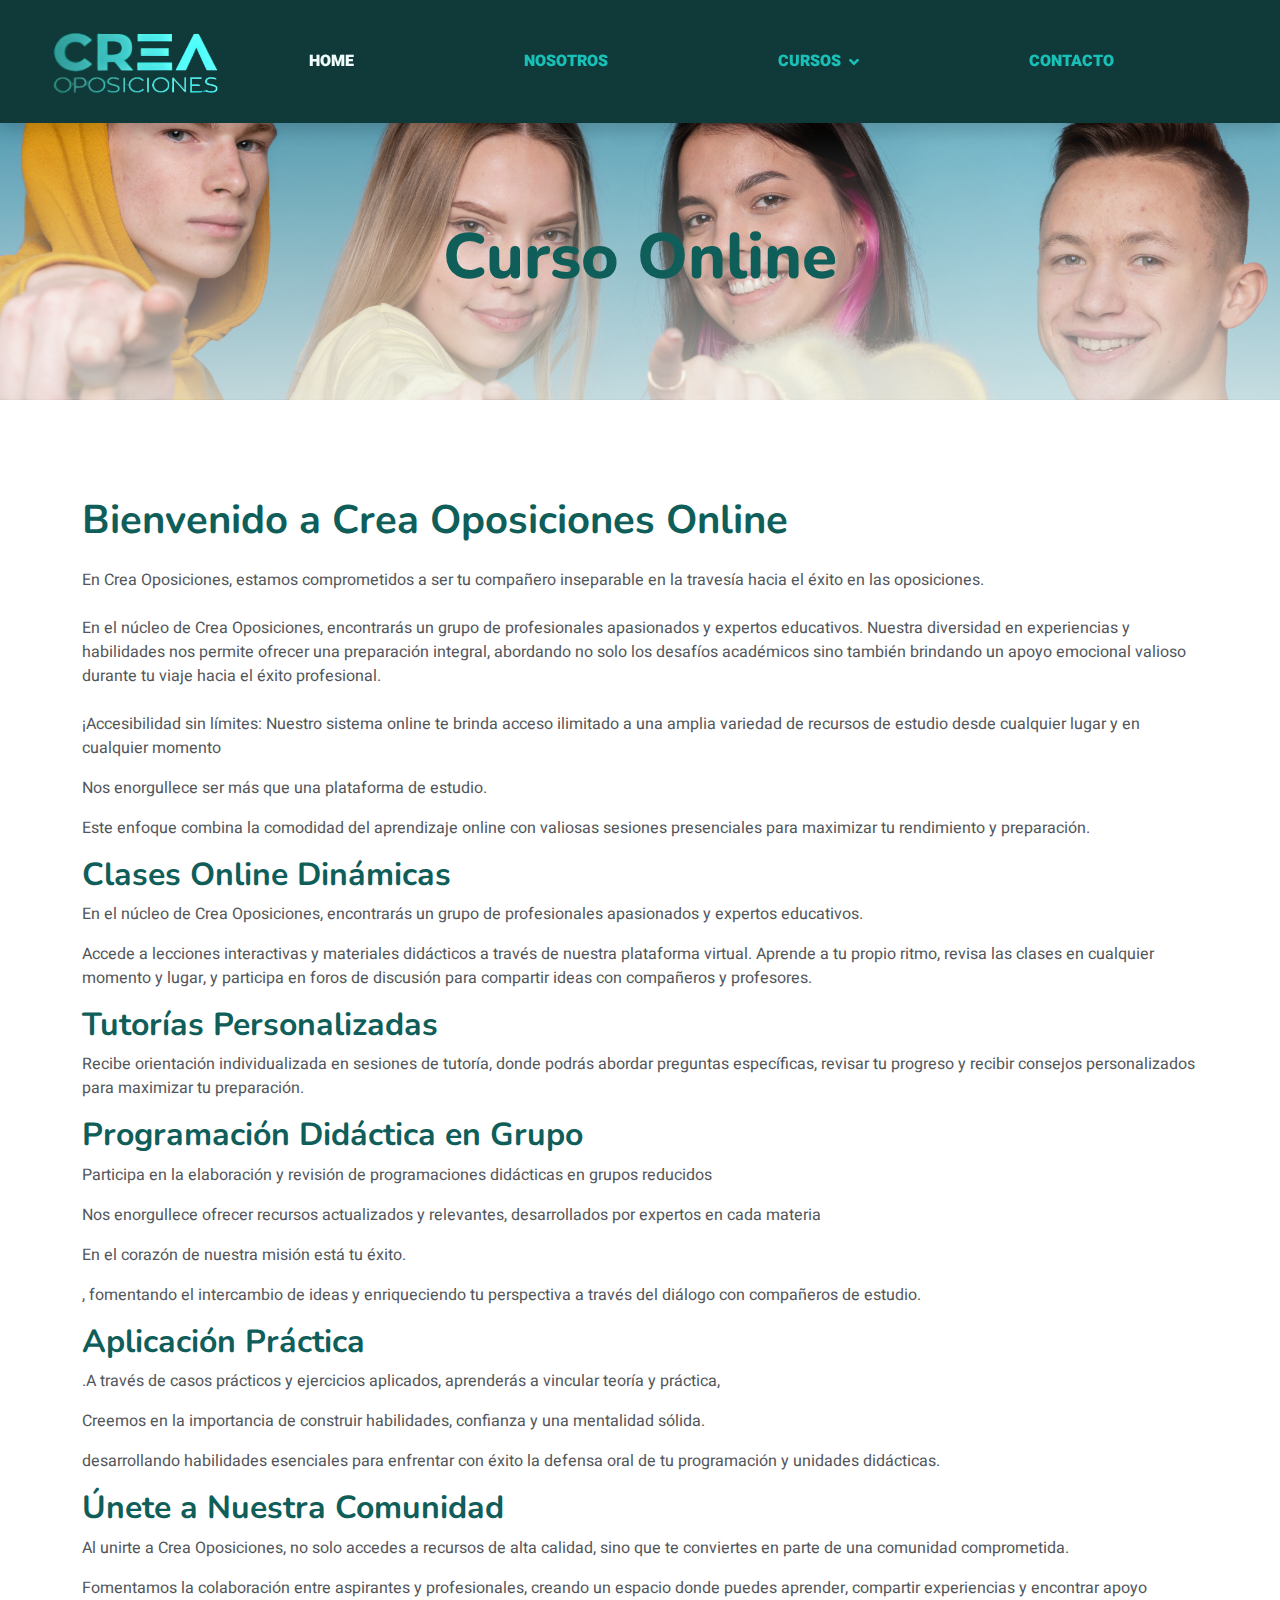
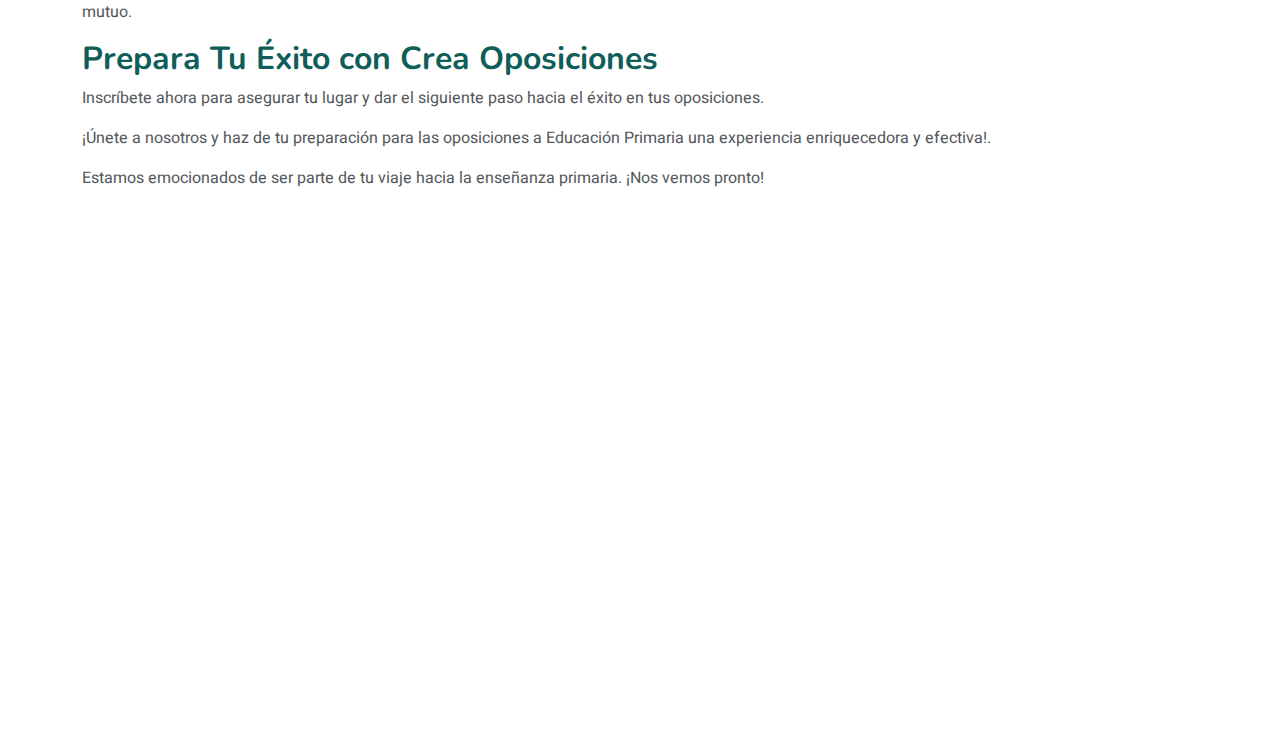
<file: online.html>
<!DOCTYPE html>
<html lang="en">

<head>
    <meta charset="utf-8">
    <title>creaoposiciones</title>
    <meta content="width=device-width, initial-scale=1.0" name="viewport">
    <meta content="" name="keywords">
    <meta content="" name="description">

    <!-- Favicon -->
    <link href="img/favicon-32x32.png" rel="icon">

    <!-- Google Web Fonts -->
    <link rel="preconnect" href="https://fonts.googleapis.com">
    <link rel="preconnect" href="https://fonts.gstatic.com" crossorigin>
    <link href="https://fonts.googleapis.com/css2?family=Heebo:wght@400;500;600&family=Nunito:wght@600;700;800&display=swap" rel="stylesheet">

    <!-- Icon Font Stylesheet -->
    <link href="https://cdnjs.cloudflare.com/ajax/libs/font-awesome/5.10.0/css/all.min.css" rel="stylesheet">
    <link href="https://cdn.jsdelivr.net/npm/bootstrap-icons@1.4.1/font/bootstrap-icons.css" rel="stylesheet">

    <!-- Libraries Stylesheet -->
    <link href="lib/animate/animate.min.css" rel="stylesheet">
    <link href="lib/owlcarousel/assets/owl.carousel.min.css" rel="stylesheet">

    <!-- Customized Bootstrap Stylesheet -->
    <link href="css/bootstrap.min.css" rel="stylesheet">

    <!-- Template Stylesheet -->
    <link href="css/style.css" rel="stylesheet">
</head>

<body>
    <!-- Spinner Start -->
    <div id="spinner" class="show bg-white position-fixed translate-middle w-100 vh-100 top-50 start-50 d-flex align-items-center justify-content-center">
        <div class="spinner-border text-primary" style="width: 3rem; height: 3rem;" role="status">
            <span class="sr-only">Loading...</span>
        </div>
    </div>
    <!-- Spinner End -->


    <!-- Navbar Start -->
    <nav class="navbar navbar-expand-lg bg-white navbar-light shadow sticky-top p-0">
        <div class="brand">
        <a href="index.html">
            <img src="./img/Logo-removebg-preview__1_-removebg-preview.png">     
        </a>
        </div>
        <button type="button" class="navbar-toggler me-4" data-bs-toggle="collapse" data-bs-target="#navbarCollapse">
            <span class="navbar-toggler-icon"></span>
        </button>
        <div class="collapse navbar-collapse" id="navbarCollapse">
            <div class="navbar-nav ms-auto p-4 p-lg-0">
                <a href="index.html" class="nav-item nav-link active">Home</a>
                <a href="about.html" class="nav-item nav-link">Nosotros</a>
               
                <div class="nav-item dropdown">
                    <a href="#" class="nav-link dropdown-toggle" data-bs-toggle="dropdown">Cursos</a>
                    <div class="dropdown-menu fade-down m-0">
                        <a href="presenciales.html" class="dropdown-item">Prensencial</a>
                        <a href="semipresenciales.html" class="dropdown-item">Semipresencial</a>
                        <a href="online.html" class="dropdown-item">Online</a>
                    </div>
                </div>
                <a href="contact.html" class="nav-item nav-link">Contacto</a>
            </div>
            
        </div>
    </nav>

      

    <!-- Header Start -->
    <div class="container-fluid bg-primary py-5 mb-5 page-header">
        <div class="container py-5">
            <div class="row justify-content-center">
                <div class="col-lg-10 text-center">
                    <h1 class="display-3 text-white animated slideInDown">Curso Online</h1>
                    </nav>
                </div>
            </div>
        </div>
    </div>
    <!-- Header End -->

   <!-- About Start -->
      <div class="container-xxl py-5">
        <div class="container">
            <div class="row g-5">
               
                    <div class="position-relative h-100">
                        
                    </div>
                </div>
                <div class="justify-content-start" data-wow-delay="0.3s">
                    
                    <h1 class="mb-4">Bienvenido a Crea Oposiciones Online</h1>
                    <p class="mb-4">En Crea Oposiciones, estamos comprometidos a ser tu compañero inseparable en la travesía hacia el éxito en las oposiciones.</p>
                    <p class="mb-4">En el núcleo de Crea Oposiciones, encontrarás un grupo de profesionales apasionados y expertos educativos.
                    Nuestra diversidad en experiencias y habilidades nos permite ofrecer una preparación integral, abordando no solo los desafíos académicos sino también brindando un apoyo emocional valioso durante tu viaje hacia el éxito profesional.</p>
                    <div class="entry-content">
                        <div class="excerpt"><p>¡Accesibilidad sin límites: Nuestro sistema online te brinda acceso ilimitado a una amplia variedad de recursos de estudio desde cualquier lugar y en cualquier momento </p>
                        <blockquote><p>Nos enorgullece ser más que una plataforma de estudio.</p></blockquote>
                        <p>Este enfoque combina la comodidad del aprendizaje online con valiosas sesiones presenciales para maximizar tu rendimiento y preparación.</p>
                        <h2>Clases Online Dinámicas</h2>
                        <p>En el núcleo de Crea Oposiciones, encontrarás un grupo de profesionales apasionados y expertos educativos. </p>
                        <p>Accede a lecciones interactivas y materiales didácticos a través de nuestra plataforma virtual. Aprende a tu propio ritmo, revisa las clases en cualquier momento y lugar, y participa en foros de discusión para compartir ideas con compañeros y profesores.</p>
                        
                        <h2>Tutorías Personalizadas</h2>
                        <p>Recibe orientación individualizada en sesiones de tutoría, donde podrás abordar preguntas específicas, revisar tu progreso y recibir consejos personalizados para maximizar tu preparación.</p>
                       
                        <h2>Programación Didáctica en Grupo</h2>
                        <p> Participa en la elaboración y revisión de programaciones didácticas en grupos reducidos</p>
                        <p>Nos enorgullece ofrecer recursos actualizados y relevantes, desarrollados por expertos en cada materia</p>
                        <blockquote><p>En el corazón de nuestra misión está tu éxito.</p></blockquote>
                        <p>, fomentando el intercambio de ideas y enriqueciendo tu perspectiva a través del diálogo con compañeros de estudio.</p>
                        <h2>Aplicación Práctica</h2>
                        <p>.A través de casos prácticos y ejercicios aplicados, aprenderás a vincular teoría y práctica, </p>
                        <blockquote><p>Creemos en la importancia de construir habilidades, confianza y una mentalidad sólida.</p></blockquote>
                        <p> desarrollando habilidades esenciales para enfrentar con éxito la defensa oral de tu programación y unidades didácticas.</p>
                        <h2>Únete a Nuestra Comunidad</h2>
                        <p>Al unirte a Crea Oposiciones, no solo accedes a recursos de alta calidad, sino que te conviertes en parte de una comunidad comprometida. </p>
                        <p>Fomentamos la colaboración entre aspirantes y profesionales, creando un espacio donde puedes aprender, compartir experiencias y encontrar apoyo mutuo.</p>
                        <h2>Prepara Tu Éxito con Crea Oposiciones</h2>
                        <p> Inscríbete ahora para asegurar tu lugar y dar el siguiente paso hacia el éxito en tus oposiciones.</p>
                        <blockquote><p>¡Únete a nosotros y haz de tu preparación para las oposiciones a Educación Primaria una experiencia enriquecedora y efectiva!. </p></blockquote>
                        <p>Estamos emocionados de ser parte de tu viaje hacia la enseñanza primaria. ¡Nos vemos pronto! </p>
                    </div>
            </article>
        </div>
    </div>
</div>
</div>

<div class="container-fluid bg-dark text-light footer pt-5 mt-5 wow fadeIn" data-wow-delay="0.1s">
    <div class="container py-5">
        <div class="row g-5">
            <div class="col-lg-3 col-md-6">
                <h4 class="text-white mb-3">Links</h4>
                <a class="btn btn-link" href="index.html">Home</a>
                <a class="btn btn-link" href="contact.html">Contacto</a>
               
               
               
            </div>
            <div class="col-lg-3 col-md-6">
                <h4 class="text-white mb-3">Contacto</h4>
                <p class="mb-2"><i class="fa fa-phone-alt me-3"></i>645232496</p>
                <p class="mb-2"><i class="fa fa-envelope me-3"></i>info@creaoposiciones.com</p>
                <div class="d-flex pt-2">
                    
                    <a class="btn btn-outline-light btn-social" href="https://www.facebook.com/profile.php?id=61553777368056"><i class="fab fa-facebook-f"></i></a>
                    <a class="btn btn-outline-light btn-social" href="https://www.instagram.com/creaoposiciones/?igshid=NzZI0DBkYWE4Ng%3D%3D"><i class="fab fa-instagram"></i></a>
                   
                </div>
            </div>
            <div class="col-lg-3 col-md-6">
                <h4 class="text-white mb-3">Galería</h4>
                <div class="row g-2 pt-2">
                    <div class="col-4">
                        <img class="img-fluid bg-light p-1" src="img/course-1.jpg" alt="">
                    </div>
                    <div class="col-4">
                        <img class="img-fluid bg-light p-1" src="img/course-2.jpg" alt="">
                    </div>
                    <div class="col-4">
                        <img class="img-fluid bg-light p-1" src="img/course-3.jpg" alt="">
                    </div>
                    <div class="col-4">
                        <img class="img-fluid bg-light p-1" src="img/course-2.jpg" alt="">
                    </div>
                    <div class="col-4">
                        <img class="img-fluid bg-light p-1" src="img/course-3.jpg" alt="">
                    </div>
                    <div class="col-4">
                        <img class="img-fluid bg-light p-1" src="img/course-1.jpg" alt="">
                    </div>
                </div>
            </div>
            <div class="col-lg-3 col-md-6">
            
            </div>
        </div>
    </div>
    <div class="container">
        <div class="copyright">
            <div class="row">
                <div class="col-md-6 text-center text-md-start mb-3 mb-md-0">
                    &copy; <a class="border-bottom" href="index.html">CreaOposiciones</a>,Todos los derechos reservados.

                    <!--/*** This template is free as long as you keep the footer author’s credit link/attribution link/backlink. If you'd like to use the template without the footer author’s credit link/attribution link/backlink, you can purchase the Credit Removal License from "https://htmlcodex.com/credit-removal". Thank you for your support. ***/-->
                    Diseñado por <a class="border-bottom" href="">JIN Solutions</a><br><br>
                    Derechos <a class="border-bottom" href="">CreaOposiciones</a>
                </div>
                <div class="col-md-6 text-center text-md-end">
                    <div class="footer-menu">
                        <a href="index.html">Home</a>
                        <a href="about.html">Nosotr@s</a>
                </div>
            </div>
        </div>
    </div>
</div>
<!-- Footer End -->


<!-- Back to Top -->
<a href="#" class="btn btn-lg btn-primary btn-lg-square back-to-top"><i class="bi bi-arrow-up"></i></a>


<!-- JavaScript Libraries -->
<script src="https://code.jquery.com/jquery-3.4.1.min.js"></script>
<script src="https://cdn.jsdelivr.net/npm/bootstrap@5.0.0/dist/js/bootstrap.bundle.min.js"></script>
<script src="lib/wow/wow.min.js"></script>
<script src="lib/easing/easing.min.js"></script>
<script src="lib/waypoints/waypoints.min.js"></script>
<script src="lib/owlcarousel/owl.carousel.min.js"></script>

<!-- Template Javascript -->
<script src="js/main.js"></script>
</body>

</html>
</file>
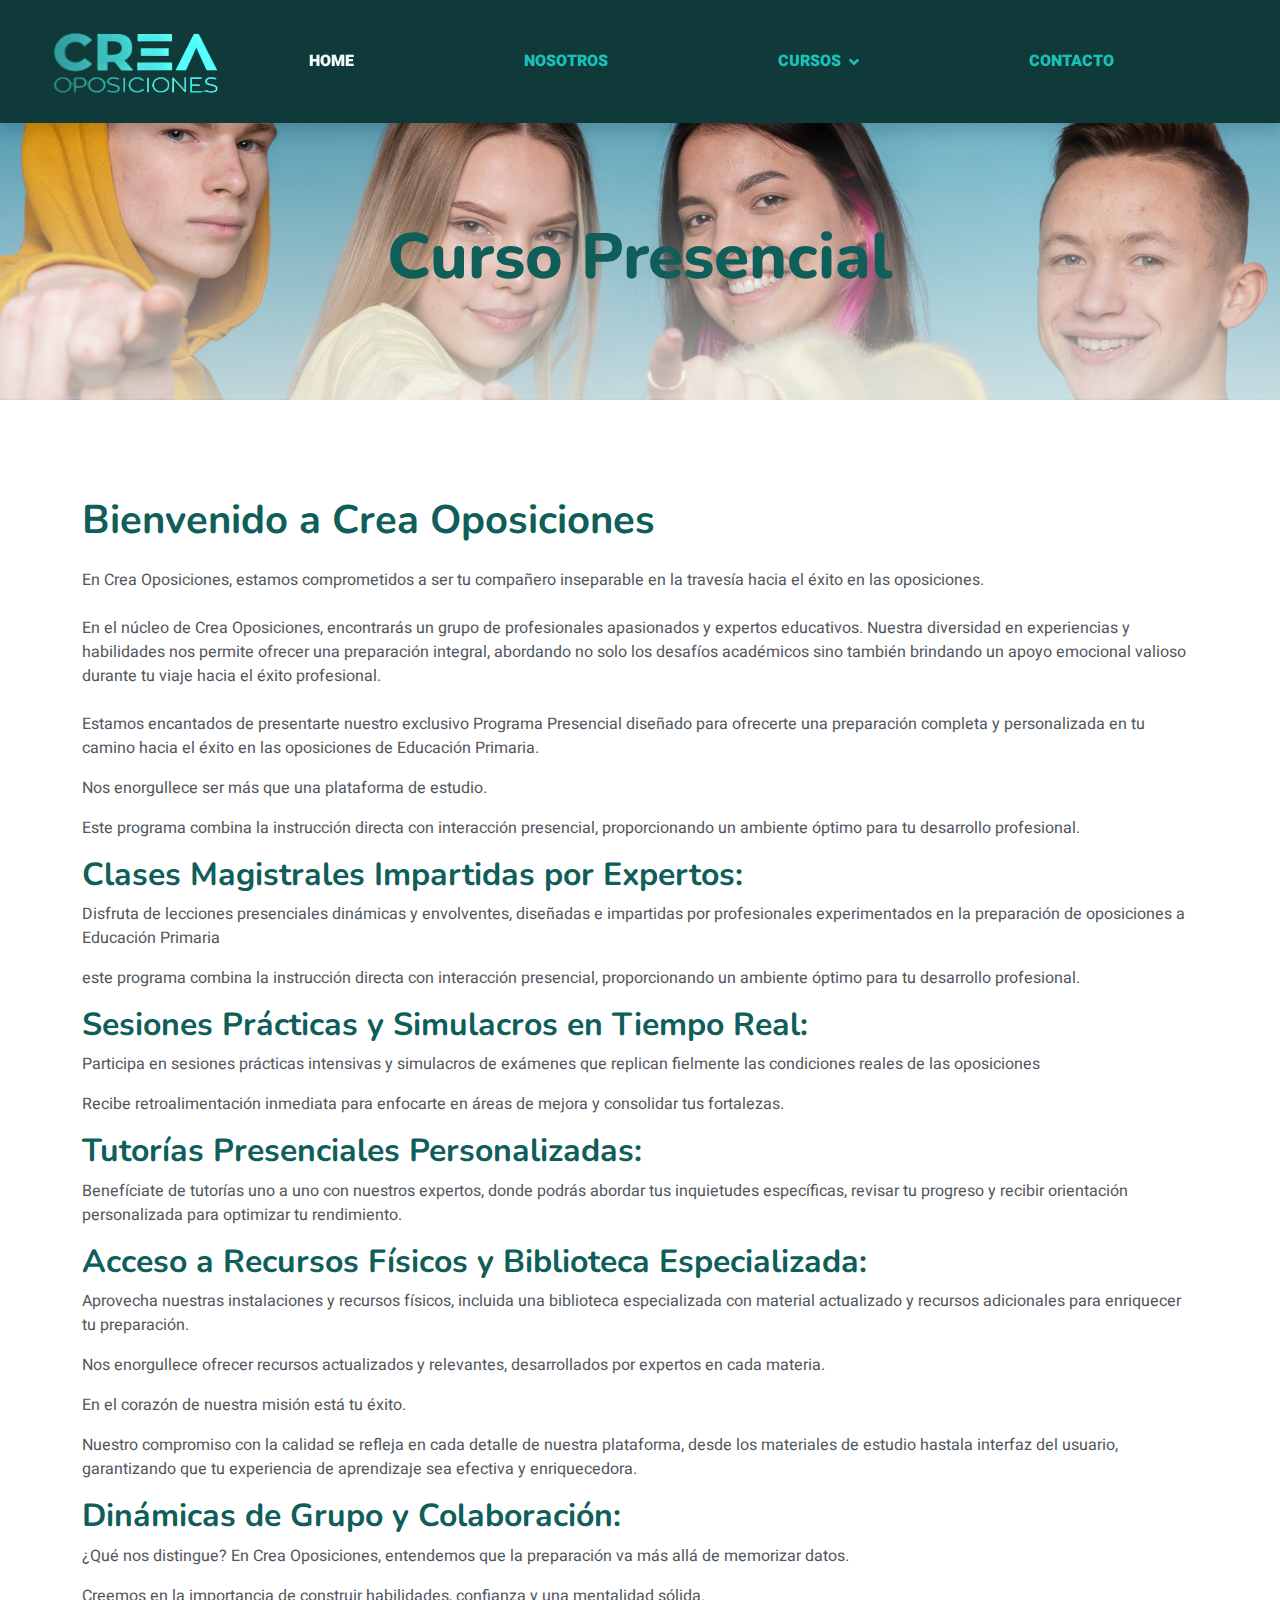
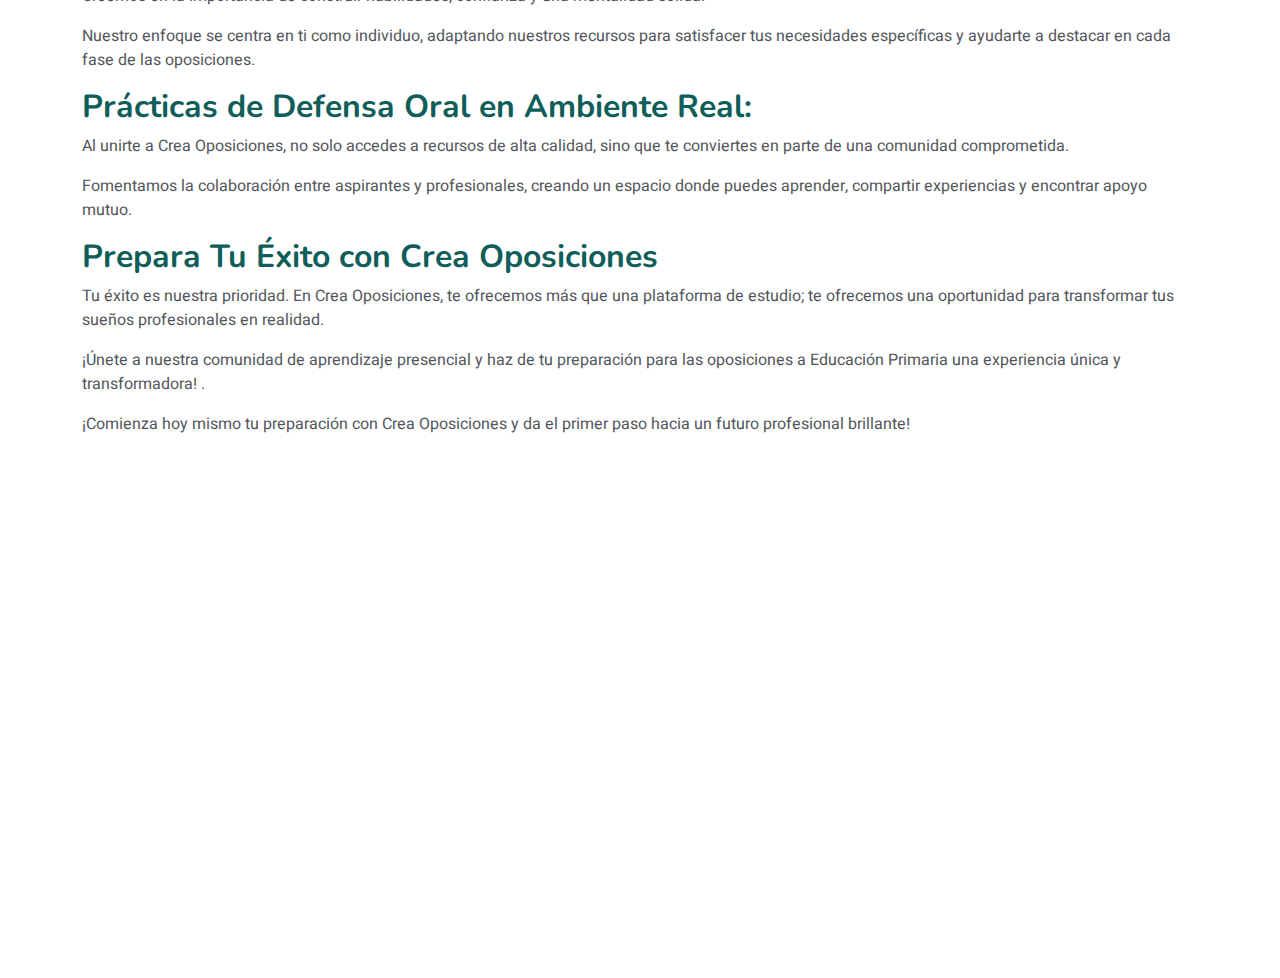
<file: presenciales.html>
<!DOCTYPE html>
<html lang="en">

<head>
    <meta charset="utf-8">
    <title>creaoposiciones</title>
    <meta content="width=device-width, initial-scale=1.0" name="viewport">
    <meta content="" name="keywords">
    <meta content="" name="description">

    <!-- Favicon -->
    <link href="img/favicon-32x32.png" rel="icon">

    <!-- Google Web Fonts -->
    <link rel="preconnect" href="https://fonts.googleapis.com">
    <link rel="preconnect" href="https://fonts.gstatic.com" crossorigin>
    <link href="https://fonts.googleapis.com/css2?family=Heebo:wght@400;500;600&family=Nunito:wght@600;700;800&display=swap" rel="stylesheet">

    <!-- Icon Font Stylesheet -->
    <link href="https://cdnjs.cloudflare.com/ajax/libs/font-awesome/5.10.0/css/all.min.css" rel="stylesheet">
    <link href="https://cdn.jsdelivr.net/npm/bootstrap-icons@1.4.1/font/bootstrap-icons.css" rel="stylesheet">

    <!-- Libraries Stylesheet -->
    <link href="lib/animate/animate.min.css" rel="stylesheet">
    <link href="lib/owlcarousel/assets/owl.carousel.min.css" rel="stylesheet">

    <!-- Customized Bootstrap Stylesheet -->
    <link href="css/bootstrap.min.css" rel="stylesheet">

    <!-- Template Stylesheet -->
    <link href="css/style.css" rel="stylesheet">
</head>

<body>
    <!-- Spinner Start -->
    <div id="spinner" class="show bg-white position-fixed translate-middle w-100 vh-100 top-50 start-50 d-flex align-items-center justify-content-center">
        <div class="spinner-border text-primary" style="width: 3rem; height: 3rem;" role="status">
            <span class="sr-only">Loading...</span>
        </div>
    </div>
    <!-- Spinner End -->


    <!-- Navbar Start -->
    <nav class="navbar navbar-expand-lg bg-white navbar-light shadow sticky-top p-0">
        <div class="brand">
        <a href="index.html">
            <img src="./img/Logo-removebg-preview__1_-removebg-preview.png">     
        </a>
        </div>
        <button type="button" class="navbar-toggler me-4" data-bs-toggle="collapse" data-bs-target="#navbarCollapse">
            <span class="navbar-toggler-icon"></span>
        </button>
        <div class="collapse navbar-collapse" id="navbarCollapse">
            <div class="navbar-nav ms-auto p-4 p-lg-0">
                <a href="index.html" class="nav-item nav-link active">Home</a>
                <a href="about.html" class="nav-item nav-link">Nosotros</a>
               
                <div class="nav-item dropdown">
                    <a href="#" class="nav-link dropdown-toggle" data-bs-toggle="dropdown">Cursos</a>
                    <div class="dropdown-menu fade-down m-0">
                        <a href="presenciales.html" class="dropdown-item">Prensencial</a>
                        <a href="semipresenciales.html" class="dropdown-item">Semipresencial</a>
                        <a href="online.html" class="dropdown-item">Online</a>
                    </div>
                </div>
                <a href="contact.html" class="nav-item nav-link">Contacto</a>
            </div>
            
        </div>
    </nav>
      


    <!-- Header Start -->
    <div class="container-fluid bg-primary py-5 mb-5 page-header">
        <div class="container py-5">
            <div class="row justify-content-center">
                <div class="col-lg-10 text-center">
                    <h1 class="display-3 text-white animated slideInDown">Curso Presencial</h1>
                    </nav>
                </div>
            </div>
        </div>
    </div>
    <!-- Header End -->

   <!-- About Start -->
      <div class="container-xxl py-5">
        <div class="container">
            <div class="row g-5">
               
                    <div class="position-relative h-100">
                        
                    </div>
                </div>
                <div class="justify-content-start" data-wow-delay="0.3s">
                    
                    <h1 class="mb-4">Bienvenido a Crea Oposiciones</h1>
                    <p class="mb-4">En Crea Oposiciones, estamos comprometidos a ser tu compañero inseparable en la travesía hacia el éxito en las oposiciones.</p>
                    <p class="mb-4">En el núcleo de Crea Oposiciones, encontrarás un grupo de profesionales apasionados y expertos educativos.
                    Nuestra diversidad en experiencias y habilidades nos permite ofrecer una preparación integral, abordando no solo los desafíos académicos sino también brindando un apoyo emocional valioso durante tu viaje hacia el éxito profesional.</p>
                    <div class="entry-content">
                        <div class="excerpt"><p>Estamos encantados de presentarte nuestro exclusivo Programa Presencial diseñado para ofrecerte una preparación completa y personalizada en tu camino hacia el éxito en las oposiciones de Educación Primaria.</p>
                        <blockquote><p>Nos enorgullece ser más que una plataforma de estudio.</p></blockquote>
                        <p> Este programa combina la instrucción directa con interacción presencial, proporcionando un ambiente óptimo para tu desarrollo profesional.</p>
                        <h2> Clases Magistrales Impartidas por Expertos:</h2>
                        <p>Disfruta de lecciones presenciales dinámicas y envolventes, diseñadas e impartidas por profesionales experimentados en la preparación de oposiciones a Educación Primaria </p>
                        <p>este programa combina la instrucción directa con interacción presencial, proporcionando un ambiente óptimo para tu desarrollo profesional.</p>
                        <h2> Sesiones Prácticas y Simulacros en Tiempo Real:</h2>
                        <p> Participa en sesiones prácticas intensivas y simulacros de exámenes que replican fielmente las condiciones reales de las oposiciones</p>
                        <p>Recibe retroalimentación inmediata para enfocarte en áreas de mejora y consolidar tus fortalezas.</p>
                        <h2>Tutorías Presenciales Personalizadas:</h2>
                        <p>Benefíciate de tutorías uno a uno con nuestros expertos, donde podrás abordar tus inquietudes específicas, revisar tu progreso y recibir orientación personalizada para optimizar tu rendimiento.</p>
                       
                        <h2>Acceso a Recursos Físicos y Biblioteca Especializada:</h2>
                        <p>Aprovecha nuestras instalaciones y recursos físicos, incluida una biblioteca especializada con material actualizado y recursos adicionales para enriquecer tu preparación.</p>
                        <p>Nos enorgullece ofrecer recursos actualizados y relevantes, desarrollados por expertos en cada materia.</p>
                        <blockquote><p>En el corazón de nuestra misión está tu éxito.</p></blockquote>
                        <p>Nuestro compromiso con la calidad se refleja en cada detalle de nuestra plataforma, desde los materiales de estudio hastala interfaz del usuario, 
                        garantizando que tu experiencia de aprendizaje sea efectiva y enriquecedora.</p>
                        <h2> Dinámicas de Grupo y Colaboración:</h2>
                        <p>¿Qué nos distingue? En Crea Oposiciones, entendemos que la preparación va más allá de memorizar datos.</p>
                        <blockquote><p>Creemos en la importancia de construir habilidades, confianza y una mentalidad sólida.</p></blockquote>
                        <p>Nuestro enfoque se centra en ti como individuo, adaptando nuestros recursos para satisfacer tus necesidades específicas y ayudarte a destacar en cada fase de las oposiciones.</p>
                        <h2>Prácticas de Defensa Oral en Ambiente Real:</h2>
                        <p>Al unirte a Crea Oposiciones, no solo accedes a recursos de alta calidad, sino que te conviertes en parte de una comunidad comprometida. </p>
                        <p>Fomentamos la colaboración entre aspirantes y profesionales, creando un espacio donde puedes aprender, compartir experiencias y encontrar apoyo mutuo.</p>
                        <h2>Prepara Tu Éxito con Crea Oposiciones</h2>
                        <p>Tu éxito es nuestra prioridad. En Crea Oposiciones, te ofrecemos más que una plataforma de estudio; te ofrecemos una oportunidad para transformar tus sueños profesionales en realidad. </p>
                        <blockquote><p>¡Únete a nuestra comunidad de aprendizaje presencial y haz de tu preparación para las oposiciones a Educación Primaria una experiencia única y transformadora! . </p></blockquote>
                        <p>¡Comienza hoy mismo tu preparación con Crea Oposiciones y da el primer paso hacia un futuro profesional brillante! </p>
                    </div>
                </div>
            </article>
        </div>
    </div>
</div>
</div>

<div class="container-fluid bg-dark text-light footer pt-5 mt-5 wow fadeIn" data-wow-delay="0.1s">
    <div class="container py-5">
        <div class="row g-5">
            <div class="col-lg-3 col-md-6">
                <h4 class="text-white mb-3">Quick Link</h4>
                <a class="btn btn-link" href="index.html">Home</a>
                <a class="btn btn-link" href="contact.html">Contacto</a>
              
               
               
            </div>
            <div class="col-lg-3 col-md-6">
                <h4 class="text-white mb-3">Contacto</h4>
                <p class="mb-2"><i class="fa fa-phone-alt me-3"></i>645232496</p>
                <p class="mb-2"><i class="fa fa-envelope me-3"></i>info@creaoposiciones.com</p>
                <div class="d-flex pt-2">
                    
                    <a class="btn btn-outline-light btn-social" href="https://www.facebook.com/profile.php?id=61553777368056"><i class="fab fa-facebook-f"></i></a>
                    <a class="btn btn-outline-light btn-social" href="https://www.instagram.com/creaoposiciones/?igshid=NzZI0DBkYWE4Ng%3D%3D"><i class="fab fa-instagram"></i></a>
                   
                </div>
            </div>
            <div class="col-lg-3 col-md-6">
                <h4 class="text-white mb-3">Galería</h4>
                <div class="row g-2 pt-2">
                    <div class="col-4">
                        <img class="img-fluid bg-light p-1" src="img/course-1.jpg" alt="">
                    </div>
                    <div class="col-4">
                        <img class="img-fluid bg-light p-1" src="img/course-2.jpg" alt="">
                    </div>
                    <div class="col-4">
                        <img class="img-fluid bg-light p-1" src="img/course-3.jpg" alt="">
                    </div>
                    <div class="col-4">
                        <img class="img-fluid bg-light p-1" src="img/course-2.jpg" alt="">
                    </div>
                    <div class="col-4">
                        <img class="img-fluid bg-light p-1" src="img/course-3.jpg" alt="">
                    </div>
                    <div class="col-4">
                        <img class="img-fluid bg-light p-1" src="img/course-1.jpg" alt="">
                    </div>
                </div>
            </div>
            <div class="col-lg-3 col-md-6">
            
            </div>
        </div>
    </div>
    <div class="container">
        <div class="copyright">
            <div class="row">
                <div class="col-md-6 text-center text-md-start mb-3 mb-md-0">
                    &copy; <a class="border-bottom" href="index.html">CreaOposiciones</a>, All Right Reserved.

                    <!--/*** This template is free as long as you keep the footer author’s credit link/attribution link/backlink. If you'd like to use the template without the footer author’s credit link/attribution link/backlink, you can purchase the Credit Removal License from "https://htmlcodex.com/credit-removal". Thank you for your support. ***/-->
                    Diseñado por <a class="border-bottom" href="">JIN Solutions</a><br><br>
                    Derechos <a class="border-bottom" href="">CreaOposiciones</a>
                </div>
                <div class="col-md-6 text-center text-md-end">
                    <div class="footer-menu">
                        <a href="index.html">Home</a>
                        <a href="about.html">Nosotr@s</a>
                </div>
            </div>
        </div>
    </div>
</div>
<!-- Footer End -->


<!-- Back to Top -->
<a href="#" class="btn btn-lg btn-primary btn-lg-square back-to-top"><i class="bi bi-arrow-up"></i></a>


<!-- JavaScript Libraries -->
<script src="https://code.jquery.com/jquery-3.4.1.min.js"></script>
<script src="https://cdn.jsdelivr.net/npm/bootstrap@5.0.0/dist/js/bootstrap.bundle.min.js"></script>
<script src="lib/wow/wow.min.js"></script>
<script src="lib/easing/easing.min.js"></script>
<script src="lib/waypoints/waypoints.min.js"></script>
<script src="lib/owlcarousel/owl.carousel.min.js"></script>

<!-- Template Javascript -->
<script src="js/main.js"></script>
</body>

</html>
</file>
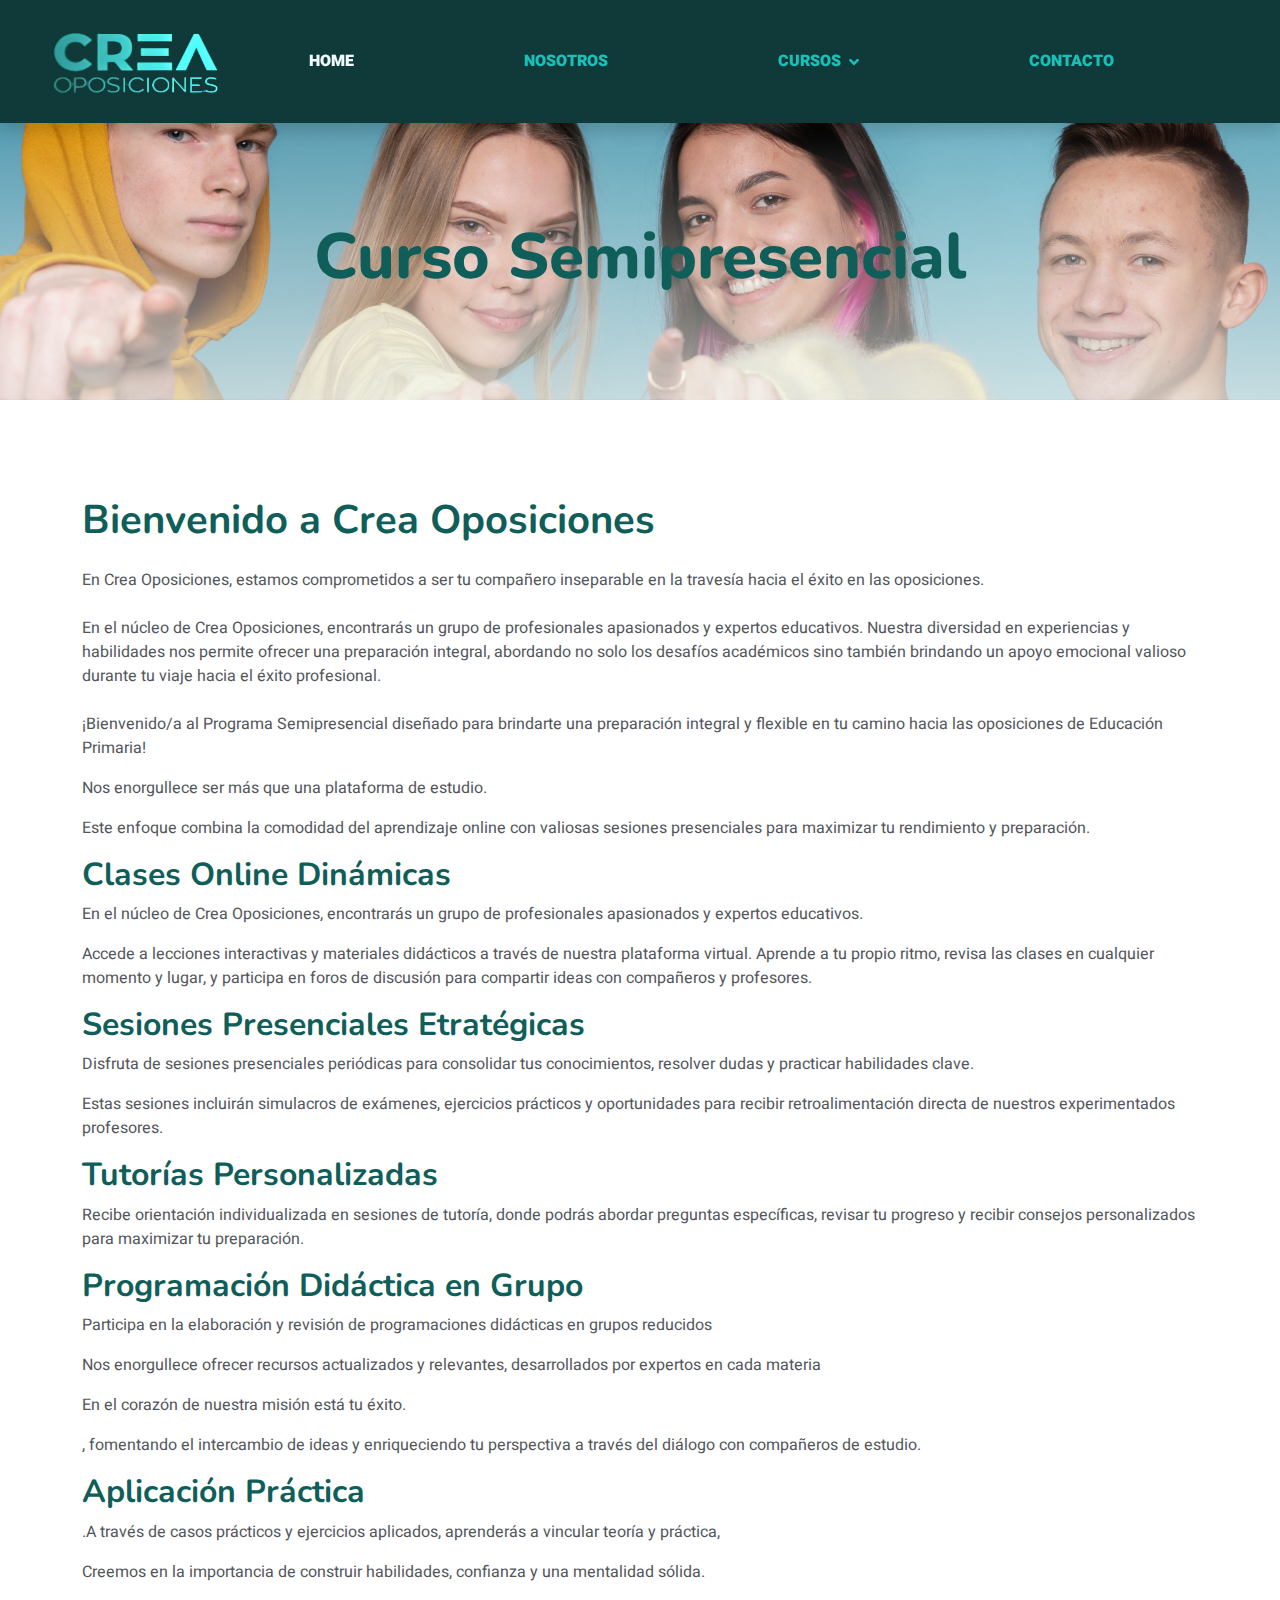
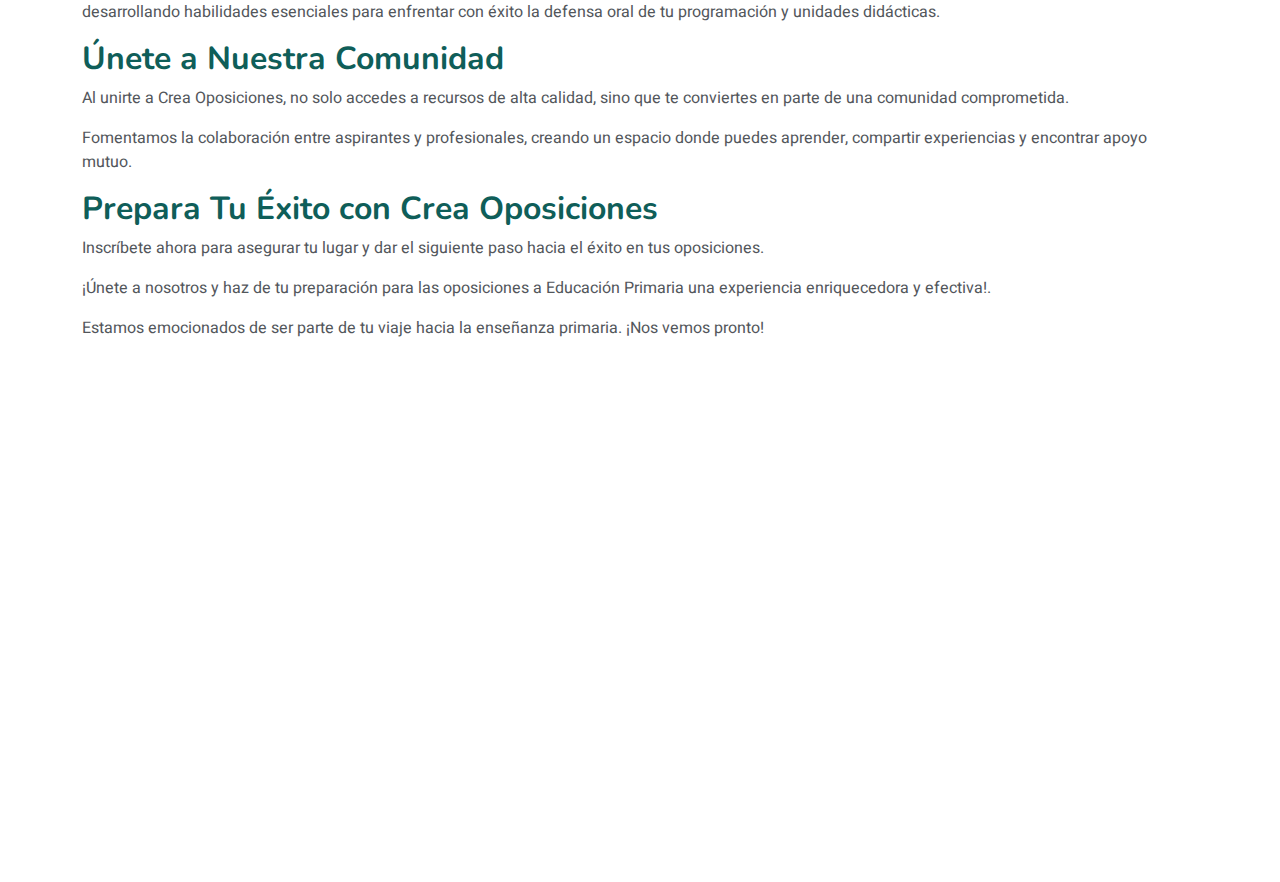
<file: semipresenciales.html>
<!DOCTYPE html>
<html lang="en">

<head>
    <meta charset="utf-8">
    <title>creaoposiciones</title>
    <meta content="width=device-width, initial-scale=1.0" name="viewport">
    <meta content="" name="keywords">
    <meta content="" name="description">

    <!-- Favicon -->
    <link href="img/favicon-32x32.png" rel="icon">

    <!-- Google Web Fonts -->
    <link rel="preconnect" href="https://fonts.googleapis.com">
    <link rel="preconnect" href="https://fonts.gstatic.com" crossorigin>
    <link href="https://fonts.googleapis.com/css2?family=Heebo:wght@400;500;600&family=Nunito:wght@600;700;800&display=swap" rel="stylesheet">

    <!-- Icon Font Stylesheet -->
    <link href="https://cdnjs.cloudflare.com/ajax/libs/font-awesome/5.10.0/css/all.min.css" rel="stylesheet">
    <link href="https://cdn.jsdelivr.net/npm/bootstrap-icons@1.4.1/font/bootstrap-icons.css" rel="stylesheet">

    <!-- Libraries Stylesheet -->
    <link href="lib/animate/animate.min.css" rel="stylesheet">
    <link href="lib/owlcarousel/assets/owl.carousel.min.css" rel="stylesheet">

    <!-- Customized Bootstrap Stylesheet -->
    <link href="css/bootstrap.min.css" rel="stylesheet">

    <!-- Template Stylesheet -->
    <link href="css/style.css" rel="stylesheet">
</head>

<body>
    <!-- Spinner Start -->
    <div id="spinner" class="show bg-white position-fixed translate-middle w-100 vh-100 top-50 start-50 d-flex align-items-center justify-content-center">
        <div class="spinner-border text-primary" style="width: 3rem; height: 3rem;" role="status">
            <span class="sr-only">Loading...</span>
        </div>
    </div>
    <!-- Spinner End -->


    <!-- Navbar Start -->
    <nav class="navbar navbar-expand-lg bg-white navbar-light shadow sticky-top p-0">
        <div class="brand">
        <a href="index.html">
            <img src="./img/Logo-removebg-preview__1_-removebg-preview.png">     
        </a>
        </div>
        <button type="button" class="navbar-toggler me-4" data-bs-toggle="collapse" data-bs-target="#navbarCollapse">
            <span class="navbar-toggler-icon"></span>
        </button>
        <div class="collapse navbar-collapse" id="navbarCollapse">
            <div class="navbar-nav ms-auto p-4 p-lg-0">
                <a href="index.html" class="nav-item nav-link active">Home</a>
                <a href="about.html" class="nav-item nav-link">Nosotros</a>
               
                <div class="nav-item dropdown">
                    <a href="#" class="nav-link dropdown-toggle" data-bs-toggle="dropdown">Cursos</a>
                    <div class="dropdown-menu fade-down m-0">
                        <a href="presenciales.html" class="dropdown-item">Prensencial</a>
                        <a href="semipresenciales.html" class="dropdown-item">Semipresencial</a>
                        <a href="online.html" class="dropdown-item">Online</a>
                    </div>
                </div>
                <a href="contact.html" class="nav-item nav-link">Contacto</a>
            </div>
            
        </div>
    </nav>

      


    <!-- Header Start -->
    <div class="container-fluid bg-primary py-5 mb-5 page-header">
        <div class="container py-5">
            <div class="row justify-content-center">
                <div class="col-lg-10 text-center">
                    <h1 class="display-3 text-white animated slideInDown">Curso Semipresencial</h1>
                    </nav>
                </div>
            </div>
        </div>
    </div>
    <!-- Header End -->

   <!-- About Start -->
      <div class="container-xxl py-5">
        <div class="container">
            <div class="row g-5">
               
                    <div class="position-relative h-100">
                        
                    </div>
                </div>
                <div class="justify-content-start" data-wow-delay="0.3s">
                   
                    <h1 class="mb-4">Bienvenido a Crea Oposiciones</h1>
                    <p class="mb-4">En Crea Oposiciones, estamos comprometidos a ser tu compañero inseparable en la travesía hacia el éxito en las oposiciones.</p>
                    <p class="mb-4">En el núcleo de Crea Oposiciones, encontrarás un grupo de profesionales apasionados y expertos educativos.
                    Nuestra diversidad en experiencias y habilidades nos permite ofrecer una preparación integral, abordando no solo los desafíos académicos sino también brindando un apoyo emocional valioso durante tu viaje hacia el éxito profesional.</p>
                    <div class="entry-content">
                        <div class="excerpt"><p>¡Bienvenido/a al Programa Semipresencial diseñado para brindarte una preparación integral y flexible en tu camino hacia las oposiciones de Educación Primaria! </p>
                        <blockquote><p>Nos enorgullece ser más que una plataforma de estudio.</p></blockquote>
                        <p>Este enfoque combina la comodidad del aprendizaje online con valiosas sesiones presenciales para maximizar tu rendimiento y preparación.</p>
                        <h2>Clases Online Dinámicas</h2>
                        <p>En el núcleo de Crea Oposiciones, encontrarás un grupo de profesionales apasionados y expertos educativos. </p>
                        <p>Accede a lecciones interactivas y materiales didácticos a través de nuestra plataforma virtual. Aprende a tu propio ritmo, revisa las clases en cualquier momento y lugar, y participa en foros de discusión para compartir ideas con compañeros y profesores.</p>
                        <h2>Sesiones Presenciales Etratégicas</h2>
                        <p>Disfruta de sesiones presenciales periódicas para consolidar tus conocimientos, resolver dudas y practicar habilidades clave. </p>
                        <p>Estas sesiones incluirán simulacros de exámenes, ejercicios prácticos y oportunidades para recibir retroalimentación directa de nuestros experimentados profesores.</p>
                        <h2>Tutorías Personalizadas</h2>
                        <p>Recibe orientación individualizada en sesiones de tutoría, donde podrás abordar preguntas específicas, revisar tu progreso y recibir consejos personalizados para maximizar tu preparación.</p>
                       
                        <h2>Programación Didáctica en Grupo</h2>
                        <p> Participa en la elaboración y revisión de programaciones didácticas en grupos reducidos</p>
                        <p>Nos enorgullece ofrecer recursos actualizados y relevantes, desarrollados por expertos en cada materia</p>
                        <blockquote><p>En el corazón de nuestra misión está tu éxito.</p></blockquote>
                        <p>, fomentando el intercambio de ideas y enriqueciendo tu perspectiva a través del diálogo con compañeros de estudio.</p>
                        <h2>Aplicación Práctica</h2>
                        <p>.A través de casos prácticos y ejercicios aplicados, aprenderás a vincular teoría y práctica, </p>
                        <blockquote><p>Creemos en la importancia de construir habilidades, confianza y una mentalidad sólida.</p></blockquote>
                        <p> desarrollando habilidades esenciales para enfrentar con éxito la defensa oral de tu programación y unidades didácticas.</p>
                        <h2>Únete a Nuestra Comunidad</h2>
                        <p>Al unirte a Crea Oposiciones, no solo accedes a recursos de alta calidad, sino que te conviertes en parte de una comunidad comprometida. </p>
                        <p>Fomentamos la colaboración entre aspirantes y profesionales, creando un espacio donde puedes aprender, compartir experiencias y encontrar apoyo mutuo.</p>
                        <h2>Prepara Tu Éxito con Crea Oposiciones</h2>
                        <p> Inscríbete ahora para asegurar tu lugar y dar el siguiente paso hacia el éxito en tus oposiciones.</p>
                        <blockquote><p>¡Únete a nosotros y haz de tu preparación para las oposiciones a Educación Primaria una experiencia enriquecedora y efectiva!. </p></blockquote>
                        <p>Estamos emocionados de ser parte de tu viaje hacia la enseñanza primaria. ¡Nos vemos pronto! </p>
                    </div>
                </div>
            </article>
        </div>
    </div>
</div>
</div>

<div class="container-fluid bg-dark text-light footer pt-5 mt-5 wow fadeIn" data-wow-delay="0.1s">
    <div class="container py-5">
        <div class="row g-5">
            <div class="col-lg-3 col-md-6">
                <h4 class="text-white mb-3">Links</h4>
                <a class="btn btn-link" href="index.html">Home</a>
                <a class="btn btn-link" href="contact.html">Contacto</a>
                
               
               
            </div>
            <div class="col-lg-3 col-md-6">
                <h4 class="text-white mb-3">Contacto</h4>
                <p class="mb-2"><i class="fa fa-phone-alt me-3"></i>645232496</p>
                <p class="mb-2"><i class="fa fa-envelope me-3"></i>info@creaoposiciones.com</p>
                <div class="d-flex pt-2">
                    
                    <a class="btn btn-outline-light btn-social" href="https://www.facebook.com/profile.php?id=61553777368056"><i class="fab fa-facebook-f"></i></a>
                    <a class="btn btn-outline-light btn-social" href="https://www.instagram.com/creaoposiciones/?igshid=NzZI0DBkYWE4Ng%3D%3D"><i class="fab fa-instagram"></i></a>
                   
                </div>
            </div>
            <div class="col-lg-3 col-md-6">
                <h4 class="text-white mb-3">Galeria</h4>
                <div class="row g-2 pt-2">
                    <div class="col-4">
                        <img class="img-fluid bg-light p-1" src="img/course-1.jpg" alt="">
                    </div>
                    <div class="col-4">
                        <img class="img-fluid bg-light p-1" src="img/course-2.jpg" alt="">
                    </div>
                    <div class="col-4">
                        <img class="img-fluid bg-light p-1" src="img/course-3.jpg" alt="">
                    </div>
                    <div class="col-4">
                        <img class="img-fluid bg-light p-1" src="img/course-2.jpg" alt="">
                    </div>
                    <div class="col-4">
                        <img class="img-fluid bg-light p-1" src="img/course-3.jpg" alt="">
                    </div>
                    <div class="col-4">
                        <img class="img-fluid bg-light p-1" src="img/course-1.jpg" alt="">
                    </div>
                </div>
            </div>
            <div class="col-lg-3 col-md-6">
            
            </div>
        </div>
    </div>
    <div class="container">
        <div class="copyright">
            <div class="row">
                <div class="col-md-6 text-center text-md-start mb-3 mb-md-0">
                    &copy; <a class="border-bottom" href="index.html">CreaOposiciones</a>Todos los derechos reservados.

                    <!--/*** This template is free as long as you keep the footer author’s credit link/attribution link/backlink. If you'd like to use the template without the footer author’s credit link/attribution link/backlink, you can purchase the Credit Removal License from "https://htmlcodex.com/credit-removal". Thank you for your support. ***/-->
                    Diseñado por <a class="border-bottom" href="">JIN Solutions</a><br><br>
                    Derechos <a class="border-bottom" href="">CreaOposiciones</a>
                </div>
                <div class="col-md-6 text-center text-md-end">
                    <div class="footer-menu">
                        <a href="index.html">Home</a>
                        <a href="about.html">Nosotr@s</a>
                </div>
            </div>
        </div>
    </div>
</div>
<!-- Footer End -->


<!-- Back to Top -->
<a href="#" class="btn btn-lg btn-primary btn-lg-square back-to-top"><i class="bi bi-arrow-up"></i></a>


<!-- JavaScript Libraries -->
<script src="https://code.jquery.com/jquery-3.4.1.min.js"></script>
<script src="https://cdn.jsdelivr.net/npm/bootstrap@5.0.0/dist/js/bootstrap.bundle.min.js"></script>
<script src="lib/wow/wow.min.js"></script>
<script src="lib/easing/easing.min.js"></script>
<script src="lib/waypoints/waypoints.min.js"></script>
<script src="lib/owlcarousel/owl.carousel.min.js"></script>

<!-- Template Javascript -->
<script src="js/main.js"></script>
</body>

</html>
</file>
<file: css/style.css>
/********** Template CSS **********/
:root {
    
    --light: #F0FBFC;
    --dark: #181d38;
}

.fw-medium {
    font-weight: 600 !important;
}

.fw-semi-bold {
    font-weight: 700 !important;
}

.back-to-top {
    position: fixed;
    display: none;
    right: 45px;
    bottom: 45px;
    z-index: 99;
}


/*** Spinner ***/
#spinner {
    opacity: 0;
    visibility: hidden;
    transition: opacity .5s ease-out, visibility 0s linear .5s;
    z-index: 99999;
}

#spinner.show {
    transition: opacity .5s ease-out, visibility 0s linear 0s;
    visibility: visible;
    opacity: 1;
}


/*** Button ***/
.btn {
    font-family: 'Nunito', sans-serif;
    font-weight: 600;
    transition: .5s;
    
}

.btn.btn-primary,
.btn.btn-secondary {
    color: #FFFFFF;
}

.btn-square {
    width: 38px;
    height: 38px;
}

.btn-sm-square {
    width: 32px;
    height: 32px;
}

.btn-lg-square {
    width: 48px;
    height: 48px;
}

.btn-square,
.btn-sm-square,
.btn-lg-square {
    padding: 0;
    display: flex;
    align-items: center;
    justify-content: center;
    font-weight: normal;
    border-radius: 0px;
}
.bton2{
    margin-block-start:  880px;
    margin-left: 50px;
}
 
  
 
/*** Navbar ***/
.navbar .dropdown-toggle::after {
    border: none;
    content: "\f107";
    font-family: "Font Awesome 5 Free";
    font-weight: 900;
    vertical-align: middle;
    margin-left: 8px;
}

.navbar-light .navbar-nav .nav-link {
    margin-right: 170px;
    padding: 25px 0px;
    color: #FFFFFF;
    
    text-transform: uppercase;
    outline: none;
}

.navbar-light .navbar-nav .nav-link:hover,
.navbar-light .navbar-nav .nav-link.active {
    color: #F0FBFC;
}
.brand img{
    width: 175px;
    height: 65px;
    margin-right: 50px;

}
.bton1{
    margin-block-start:  650px;
    text-align: center;
    margin-right: 200px;

}
.boton2{
    margin-block-start:  880px;
    margin-left: 950px;
}



@media (max-width: 991.98px) {
    .navbar-light .navbar-nav .nav-link  {
        margin-right: 0;
        padding: 10px 0;
    }

    .navbar-light .navbar-nav {
        border-top: 1px solid #EEEEEE;
    }
}
.brand img{
    width: 175px;
    height: 65px;
    margin-right: 50px;
}

.navbar-light .navbar-brand,
.navbar-light a.btn {
    height: 75px;
}

.navbar-light .navbar-nav .nav-link {
    color:#19c0b8;
    font-weight: 1000;
}

.navbar-light.sticky-top {
    top: -100px;
    transition: .5s;
}
.brand img{

        width: 175px;
        height: 65px;
        margin-right: 30px;


}
.bton1{
    margin-block-start:  450px;
    text-align: center;
    margin-right: 50px;

}
.bton2{
    margin-block-start:  210px;
    margin-left: 250px;
}

@media (min-width: 992px) {
    .navbar .nav-item .dropdown-menu {
        display: block;
        margin-top: 0;
        opacity: 0;
        visibility: hidden;
        transition: .5s;
    }

    .navbar .dropdown-menu.fade-down {
        top: 100%;
        transform: rotateX(-75deg);
        transform-origin: 0% 0%;
    }

    .navbar .nav-item:hover .dropdown-menu {
        top: 100%;
        transform: rotateX(0deg);
        visibility: visible;
        transition: .5s;
        opacity: 1;
    }

.brand img{
    width: 175px;
    height: 65px;
    margin-left: 50px;

}
.bton1{
    margin-block-start:  250px;
    text-align: center;
    margin-right: 250px;

}
.bton2{
    margin-block-start:  450px;
    margin-left: 250px;
}
}


/*** Header carousel ***/
@media (max-width: 768px) {
    .header-carousel .owl-carousel-item {
        position: relative;
    }
    
    .header-carousel .owl-carousel-item img {
        position: relative;
        width: 100%;
        height: 100%;
        object-fit: cover;
    
    }
    .brand img{
        width: 175px;
        height: 65px;
        margin-left: 50px;
    } 

.bton1{
    margin-block-start:  90px;
    margin-right: 160px;


}
.bton2{
    margin-block-start:  100px;
    margin-left: 160px;
}
}



.header-carousel .owl-nav {
    position: absolute;
    top: 100%;
    right: 50%;
    transform: translateY(-50%);
    display: flex;
    flex-direction: column;
}
.header-carousel .owl-nav .owl-prev,


.header-carousel .owl-nav .owl-prev:hover,
.header-carousel .owl-nav .owl-next:hover {
    background: var(--primary);
    border-color: var(--primary);
}

.page-header {
    background: linear-gradient(rgba(197, 211, 212, 0), rgba(237, 241, 238, 0.7)), url(../img/2.png);
    background-position: center center;
    background-repeat: no-repeat;
    background-size: cover;
}

.page-header-inner {
    background: rgba(15, 23, 43, .7);
}

.breadcrumb-item + .breadcrumb-item::before {
    color: var(--light);
}
.bton1{
    margin-block-start:  160px;
    text-align: center;
    margin-left: 230px;

}
.bton2{
    margin-block-start:  180px;
    margin-right: 280px;
}
@media (max-width: 475px){
.bton1{
    margin-block-start:  30px;
    margin-right: 160px;


}
.bton2{
    margin-block-start:  30px;
    margin-left: 50px;
}
.brand img{
    width: 175px;
    height: 65px;
    margin-right: 30px;

}
}
@media (max-width: 375px){
.bton1{
    margin-block-start:  30px;
   
    margin-right: 150px;
 


}
.bton2{
    margin-block-start:  30px;
    margin-left: 50px;
}
}


/*** Section Title ***/
.section-title {
    position: relative;
    display: inline-block;
    text-transform: uppercase;
}

.section-title::before {
    position: absolute;
    content: "";
    width: calc(100% + 80px);
    height: 2px;
    top: 4px;
    left: -40px;
    background: var(--primary);
    z-index: -1;
}

.section-title::after {
    position: absolute;
    content: "";
    width: calc(100% + 120px);
    height: 2px;
    bottom: 5px;
    left: -60px;
    background: var(--primary);
    z-index: -1;
}

.section-title.text-start::before {
    width: calc(100% + 40px);
    left: 0;
}

.section-title.text-start::after {
    width: calc(100% + 60px);
    left: 0;
}


/*** Service ***/
.service-item {
    background: var(--light);
    transition: .5s;
}

.service-item:hover {
    margin-top: -10px;
    background:#19c0b8;
}

.service-item * {
    transition: .5s;
}

.service-item:hover * {
    color: var(--light) !important;
}


/*** Categories & Courses ***/
.category img,
.course-item img {
    transition: .5s;
}

.category a:hover img,
.course-item:hover img {
    transform: scale(1.1);
}


/*** Team ***/
.team-item img {
    transition: .5s;
}

.team-item:hover img {
    transform: scale(1.1);
}


/*** Testimonial ***/
.testimonial-carousel::before {
    position: absolute;
    content: "";
    top: 0;
    left: 0;
    height: 100%;
    width: 0;
    background: linear-gradient(to right, rgba(255, 255, 255, 1) 0%, rgba(255, 255, 255, 0) 100%);
    z-index: 1;
}

.testimonial-carousel::after {
    position: absolute;
    content: "";
    top: 0;
    right: 0;
    height: 100%;
    width: 0;
    background: linear-gradient(to left, rgba(255, 255, 255, 1) 0%, rgba(255, 255, 255, 0) 100%);
    z-index: 1;
}

@media (min-width: 768px) {
    .testimonial-carousel::before,
    .testimonial-carousel::after {
        width: 200px;
    }
}

@media (min-width: 992px) {
    .testimonial-carousel::before,
    .testimonial-carousel::after {
        width: 300px;
    }
}

.testimonial-carousel .owl-item .testimonial-text,
.testimonial-carousel .owl-item.center .testimonial-text * {
    transition: .5s;
}

.testimonial-carousel .owl-item.center .testimonial-text {
    background: var(--primary) !important;
}

.testimonial-carousel .owl-item.center .testimonial-text * {
    color: #FFFFFF !important;
}

.testimonial-carousel .owl-dots {
    margin-top: 24px;
    display: flex;
    align-items: flex-end;
    justify-content: center;
}

.testimonial-carousel .owl-dot {
    position: relative;
    display: inline-block;
    margin: 0 5px;
    width: 15px;
    height: 15px;
    border: 1px solid #CCCCCC;
    transition: .5s;
}

.testimonial-carousel .owl-dot.active {
    background: var(--primary);
    border-color: var(--primary);
}


/*** Footer ***/
.footer .btn.btn-social {
    margin-right: 5px;
    width: 35px;
    height: 35px;
    display: flex;
    align-items: center;
    justify-content: center;
    color: var(--light);
    font-weight: normal;
    border: 1px solid #FFFFFF;
    border-radius: 35px;
    transition: .3s;
}

.footer .btn.btn-social:hover {
    color: var(--primary);
}

.footer .btn.btn-link {
    display: block;
    margin-bottom: 5px;
    padding: 0;
    text-align: left;
    color: #FFFFFF;
    font-size: 15px;
    font-weight: normal;
    text-transform: capitalize;
    transition: .3s;
}

.footer .btn.btn-link::before {
    position: relative;
    content: "\f105";
    font-family: "Font Awesome 5 Free";
    font-weight: 900;
    margin-right: 10px;
}

.footer .btn.btn-link:hover {
    letter-spacing: 1px;
    box-shadow: none;
}

.footer .copyright {
    padding: 25px 0;
    font-size: 15px;
    border-top: 1px solid rgba(256, 256, 256, .1);
}

.footer .copyright a {
    color: var(--light);
}

.footer .footer-menu a {
    margin-right: 15px;
    padding-right: 15px;
    border-right: 1px solid rgba(255, 255, 255, .1);
}

.footer .footer-menu a:last-child {
    margin-right: 0;
    padding-right: 0;
    border-right: none;
}
</file>
